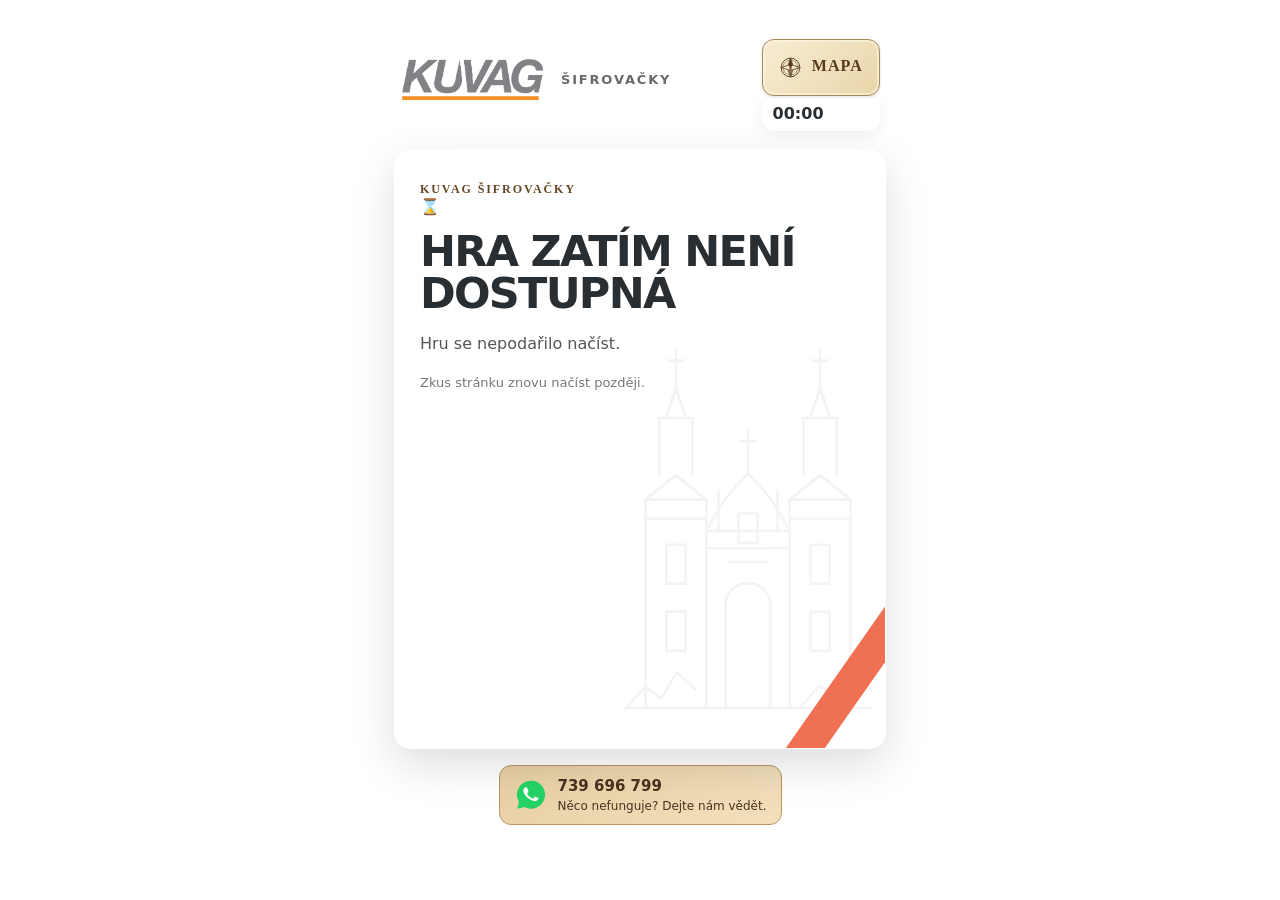
<file: index.html>
<!doctype html>
<html lang="cs">
<head>
  <meta charset="UTF-8">
  <meta name="viewport" content="width=device-width,initial-scale=1">
  <meta name="theme-color" content="#ef6446">
  <meta name="description" content="KUVAG Šifrovačky – interaktivní šifrovací hry">
  <title>KUVAG Šifrovačky</title>
  <link rel="preconnect" href="https://raw.githubusercontent.com" crossorigin>
  <link rel="stylesheet" href="style.css?v=20261119-audience-options">
</head>
<body>
<main class="shell">
  <header>
    <div class="brand">
      <img class="real-kuvag-logo" src="logo%20bez%20pozad%C3%AD.png" alt="KUVAG">
      <span class="game-label">ŠIFROVAČKY</span>
    </div>
    <div class="header-actions"><button id="newGameButton" type="button" hidden style="font-size:12px;padding:8px;border:1px solid #a9855c;border-radius:8px;background:#fff8e9;color:#603923;cursor:pointer">NOVÁ HRA</button><button id="cityMapButton" class="map-button" type="button" hidden aria-label="Otevřít orientační mapu"><svg aria-hidden="true" width="23" height="23" viewBox="0 0 32 32" fill="none" xmlns="http://www.w3.org/2000/svg" style="vertical-align:middle;margin-right:5px"><circle cx="16" cy="16" r="13" stroke="currentColor" stroke-width="1.2"/><circle cx="16" cy="16" r="10.4" stroke="currentColor" stroke-width=".6"/><path d="M16 2.5 19.2 12.8 29.5 16 19.2 19.2 16 29.5 12.8 19.2 2.5 16 12.8 12.8Z" stroke="currentColor" stroke-width="1.1" fill="none"/><path d="M16 3.5 19.2 12.8 16 16 12.8 12.8Z" fill="currentColor"/><path d="M16 16 19.2 19.2 16 28.5 12.8 19.2Z" fill="currentColor" opacity=".65"/><circle cx="16" cy="16" r="1.4" fill="currentColor"/></svg> MAPA</button><div id="liveScore" class="timer" hidden></div><div id="timer" class="timer">00:00</div></div>
  </header>
  <section id="app" class="card"></section>
  <footer class="support-footer">
    <a href="https://wa.me/420739696799" target="_blank" rel="noopener noreferrer" aria-label="Napsat nám na WhatsApp: 739 696 799">
      <svg class="support-whatsapp-icon" viewBox="0 0 32 32" aria-hidden="true">
        <path fill="currentColor" d="M16 2.5a13.2 13.2 0 0 0-11.3 20L3 29l6.7-1.7A13.2 13.2 0 1 0 16 2.5Z"/>
        <path fill="#fff" d="M22.5 18.7c-.4-.2-2.1-1-2.4-1.1-.3-.1-.6-.2-.8.2s-.9 1.1-1.1 1.3c-.2.2-.4.2-.8.1-.4-.2-1.5-.6-2.9-1.8-1.1-1-1.8-2.2-2-2.6-.2-.4 0-.6.1-.8l.6-.7c.2-.2.2-.4.3-.6.1-.2 0-.5 0-.7s-.8-1.9-1.1-2.6c-.3-.7-.6-.6-.8-.6h-.7c-.2 0-.6.1-.9.4-.3.3-1.2 1.2-1.2 2.9s1.2 3.3 1.4 3.5c.2.2 2.4 3.7 5.9 5.2.8.4 1.5.6 2 .7.8.3 1.6.2 2.2.1.7-.1 2.1-.9 2.4-1.7.3-.8.3-1.5.2-1.7-.1-.2-.4-.3-.8-.5Z"/>
      </svg>
      <span class="support-footer-copy">
        <strong>739 696 799</strong>
        <span>Něco nefunguje? Dejte nám vědět.</span>
      </span>
    </a>
  </footer>
</main>
<script>
if(new URLSearchParams(location.search).get("restart")==="1"){
  try{
    for(let i=localStorage.length-1;i>=0;i--){
      const key=localStorage.key(i);
      if(key&&key.startsWith("kuvag-progress-"))localStorage.removeItem(key);
    }
  }catch(e){console.warn("Restart hry:",e)}
  history.replaceState(null,"",location.pathname+"?game=1");
}
</script>
<script>
// Anonymní souhrnné počítání otevření stránky; neukládá IP ani identifikátory návštěvníků.
fetch("https://wpmodnqcrsmiokgqyiby.supabase.co/rest/v1/rpc/record_game_page_view",{method:"POST",headers:{"apikey":"sb_publishable_rfGxGRufJFkGVB8WWQ3bjQ_CgYZrG7s","Content-Type":"application/json"},body:"{}",keepalive:true}).catch(()=>{});
</script>
<script src="scoring.js?v=20261119-result-answers-v1"></script>
<script src="app.js?v=20261119-result-answers-v1"></script>

</body>
</html>
</file>
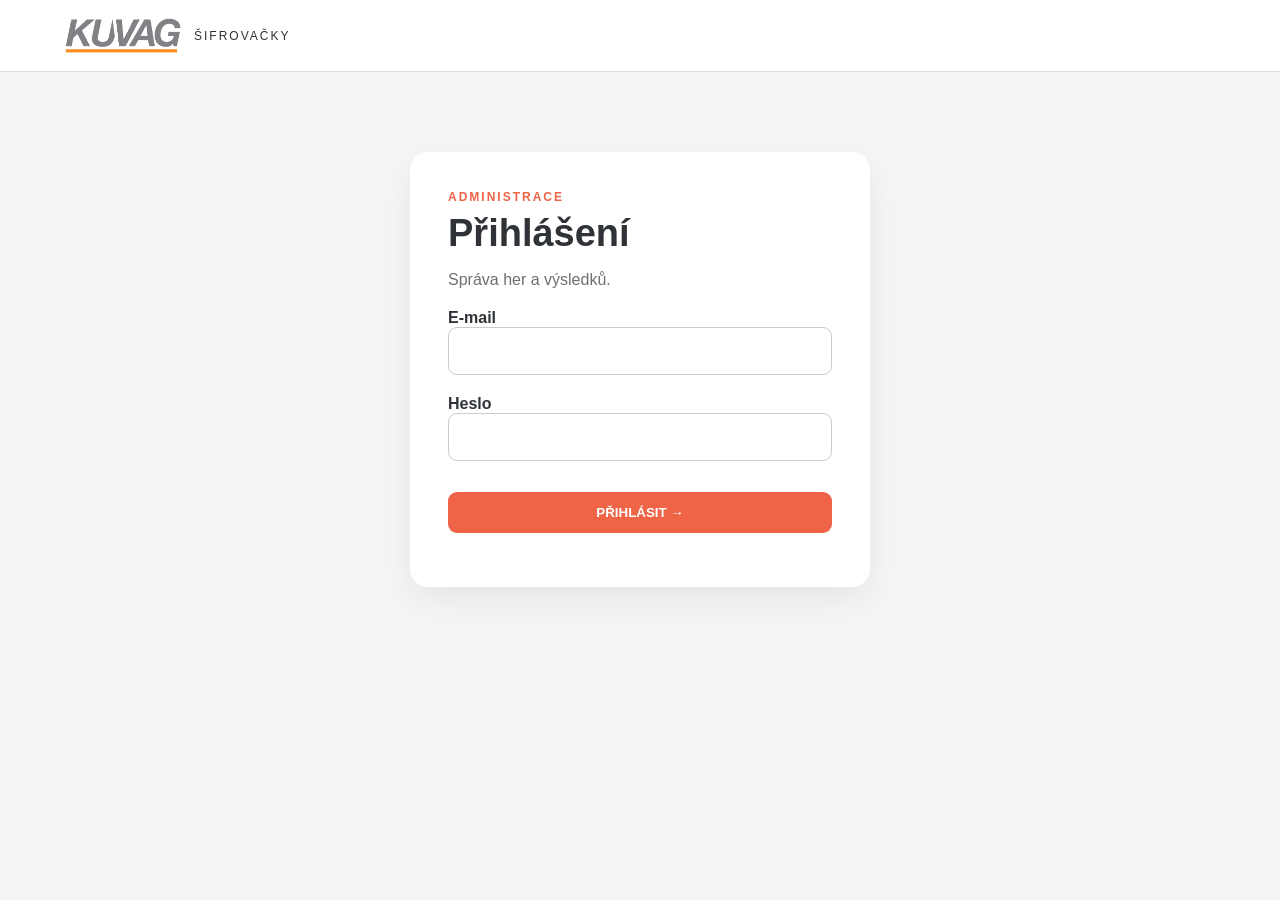
<file: admin/index.html>
<!doctype html><html lang="cs"><head><meta charset="utf-8"><meta http-equiv="refresh" content="0;url=../admin.html"><title>Administrace KUVAG</title></head><body><a href="../admin.html">Otevřít administraci</a></body></html>
</file>
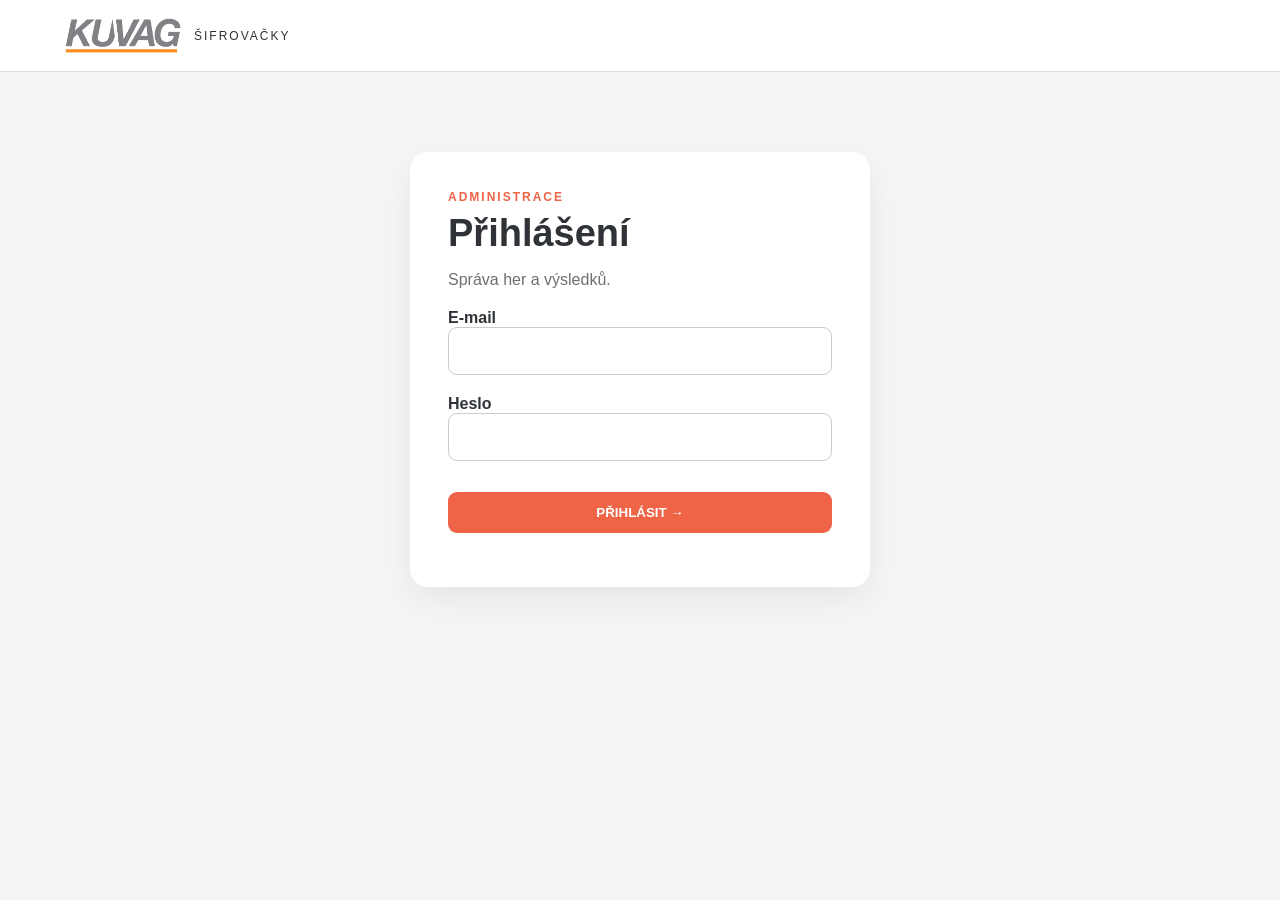
<file: admin.html>
<!doctype html><html lang="cs"><head><meta charset="utf-8"><meta name="viewport" content="width=device-width,initial-scale=1"><title>KUVAG Šifrovačky – Administrace</title><link rel="stylesheet" href="admin.css"></head><body><header><div class="adminBrand"><img src="logo%20bez%20pozad%C3%AD.png" alt="KUVAG" style="width:118px;max-width:118px;height:auto;display:block"><span>ŠIFROVAČKY</span></div><button id="logout" hidden>Odhlásit</button></header><main>
<section id="login" class="panel"><div class="tag">ADMINISTRACE</div><h1>Přihlášení</h1><p>Správa her a výsledků.</p><form id="loginForm"><label>E-mail<input id="email" type="email" required autocomplete="username"></label><label>Heslo<input id="password" type="password" required autocomplete="current-password"></label><button>PŘIHLÁSIT →</button></form><div id="loginMsg"></div></section>
<section id="dashboard" hidden><div class="adminNav"><button class="navBtn active" data-view="games">Hry</button><button class="navBtn" data-view="results">Výsledky</button><button class="navBtn" data-view="feedback">Hodnocení a fotky</button></div>
<div id="gamesView"><div class="top"><div><div class="tag">KUVAG • ADMIN</div><h1>Hry</h1><p>Přehled všech šifrovacích her v systému.</p></div><button id="newGame">+ NOVÁ HRA</button></div><div id="gameCards" class="gameCards"></div><div id="gamesMsg"></div></div>
<div id="editorView" hidden><button id="backGames" class="backBtn">← ZPĚT NA HRY</button><div class="tag">EDITOR HRY</div><h1 id="editorHeading">Upravit hru</h1><form id="gameForm" class="editorPanel"><div class="formGrid"><label>Název hry<input id="editTitle" required></label><label>Předpokládaný čas (min)<input id="editMinutes" type="number" min="1"></label></div><label>Krátký popis<textarea id="editDescription" rows="4"></textarea></label><label>Úvodní příběh hry<textarea id="editIntro" rows="6" placeholder="Text, který hráče uvede do příběhu před prvním stanovištěm."></textarea></label><label>Závěrečný text hry<textarea id="editFinish" rows="6" placeholder="Text, který se zobrazí po dokončení posledního stanoviště."></textarea></label><div class="formGrid"><label>Dostupnost<select id="editVisibility"><option value="test">Testovací</option><option value="kuvag">Pouze zaměstnanci KUVAG</option><option value="public">Veřejnost + KUVAG</option></select></label><label>Stav<select id="editStatus"><option value="draft">Koncept</option><option value="testing">Testování</option><option value="scheduled">Naplánováno</option><option value="active">Aktivní</option><option value="archived">Archivováno</option></select></label><label id="publishAtWrap" hidden>Zveřejnit od<input id="editPublishAt" type="datetime-local"></label></div><div class="saveRow"><button type="submit">ULOŽIT ZMĚNY</button><button id="openPlayerGame" class="secondary" type="button">OTEVŘÍT HRU PRO HRÁČE ↗</button><span id="saveMsg"></span></div></form><section class="stationsPreview"><div><div class="tag">DALŠÍ ČÁST</div><h2>Stanoviště</h2><p>Tady budeme spravovat příběh, úkoly, odpovědi, nápovědy a fotografie jednotlivých zastavení.</p></div><button id="stationsSoon" class="secondary" type="button">SPRAVOVAT STANOVIŠTĚ</button></section></div>
<div id="stationsView" hidden><button id="backEditor" class="backBtn">← ZPĚT NA HRU</button><div class="stationsHead"><div><div class="tag">EDITOR HRY</div><h1>Stanoviště</h1><p id="stationsGameName"></p></div><div class="stationsActions"><button id="exportStationText" class="secondary" type="button">STÁHNOUT TEXTY STANOVIŠŤ</button><button id="addStation">+ PŘIDAT STANOVIŠTĚ</button></div></div><div id="stationCards" class="stationCards"></div><div id="stationsMsg"></div></div>
<div id="stationEditView" hidden><button id="backStations" class="backBtn">← ZPĚT NA STANOVIŠTĚ</button><div class="tag">STANOVIŠTĚ</div><h1 id="stationEditHeading">Upravit stanoviště</h1><form id="stationForm" class="editorPanel"><div class="formGrid"><label>Název<input id="stationTitle" required></label><label>Pořadí<input id="stationOrder" type="number" min="1" required></label></div><label>Text na pergamenu (příběhový dopis)<textarea id="stationStory" rows="8" placeholder="Tento text se zobrazí hráčům na pergamenu před úkolem."></textarea></label><small>Uprav zde dopis nebo příběh na pergamenu. Po uložení stanoviště se změna načte do hry při jejím novém otevření.</small><label>Text / zadání<textarea id="stationText" rows="5"></textarea></label><div class="formGrid"><label>Správná odpověď<input id="stationAnswer"></label><label>Další uznávané odpovědi<input id="stationAccepted" placeholder="Např. U LÍPY; U LIPY"></label></div><div class="formGrid"><label>Nápověda 1<textarea id="stationHint1" rows="3"></textarea></label><label>Nápověda 2<textarea id="stationHint2" rows="3"></textarea></label></div><label>Cíl navigace (souřadnice nebo adresa další stopy)<input id="stationNavigation" placeholder="Např. 49.486, 13.582 nebo adresa"></label><small>Vyplň místo, kam má hráče zavést placená navigace za 30 bodů. U posledního stanoviště může zůstat prázdné.</small><label>Text po správném vyřešení<textarea id="stationSuccess" rows="4" placeholder="Co se hráči zobrazí po správné odpovědi."></textarea></label><label>Obrázek / fotografie<input id="stationImageFile" type="file" accept="image/*"><small id="stationImageStatus">Vyber fotografii z počítače nebo telefonu.</small></label><input id="stationImage" type="hidden"><div class="saveRow"><button type="submit">ULOŽIT STANOVIŠTĚ</button><span id="stationSaveMsg"></span></div></form></div>
<div id="resultsView" hidden><div class="top"><div><div class="tag">KUVAG • ADMIN</div><h1>Výsledky hráčů</h1><div class="filters"><label class="gameFilter">Hra<select id="gameSelect"><option value="">Načítám hry…</option></select></label><label class="gameFilter">Hráči<select id="typeSelect"><option value="all">Všichni</option><option value="kuvag">Zaměstnanci KUVAG</option><option value="public">Veřejnost</option><option value="zs">Žáci ZŠ</option><option value="test">Testovací</option></select></label><label class="gameFilter">Průchody<select id="runTypeSelect"><option value="test">Testovací</option><option value="live">Ostré</option><option value="all">Všechny</option></select></label></div></div><div><button id="refresh">Obnovit</button> <button id="exportResults" class="secondary" type="button">EXPORT CSV</button></div></div><section class="summary" id="pageViewStats" aria-label="Návštěvnost stránky"><div><strong id="viewsToday">—</strong><span>Zobrazení dnes</span></div><div><strong id="viewsYesterday">—</strong><span>Zobrazení včera</span></div><div><strong id="views7Days">—</strong><span>Zobrazení za 7 dní</span></div></section><p id="pageViewStatsMsg" role="status"></p><div class="summary"><div><strong id="players">0</strong><span>vyhovujících průchodů</span></div><div><strong id="finished">0</strong><span>dokončeno</span></div><div><strong id="finishRate">—</strong><span>úspěšnost dokončení (nelze určit z filtru)</span></div><div><strong id="avgTime">—</strong><span>průměrný čas</span></div><div><strong id="avg">—</strong><span>průměr bodů</span></div><div><strong id="avgHints">—</strong><span>průměr nápověd</span></div></div><div class="tableWrap"><table><thead><tr><th>Hráč</th><th>Typ</th><th>Režim</th><th>Start</th><th>Čas</th><th>Body</th><th>Nápovědy</th><th>Chyby</th><th>Stav</th></tr></thead><tbody id="rows"></tbody></table></div><h2>Statistiky stanovišť</h2><p>Pomůže odhalit místa, kde hráči nejčastěji používají nápovědy nebo chybují.</p><div class="tableWrap"><table><thead><tr><th>#</th><th>Stanoviště</th><th>Dokončení</th><th>Průměr nápověd</th><th>Průměr chyb</th></tr></thead><tbody id="stationStatsRows"></tbody></table></div><div id="dataMsg"></div></div><section id="feedbackView" hidden><div class="top"><div><div class="tag">KUVAG • ADMIN</div><h1>Hodnocení a fotografie</h1><p>Hodnocení, podněty zaměstnanců a schvalování fotografií.</p></div><button id="feedbackRefresh" type="button">AKTUALIZOVAT</button></div><div class="summary"><div><strong id="feedbackTotal">—</strong><span>hodnocení</span></div><div><strong id="feedbackAverage">—</strong><span>průměr hvězdiček</span></div><div><strong id="feedbackPhotosCount">—</strong><span>fotografií</span></div></div><h2>Hodnocení hráčů</h2><div id="feedbackEntries"></div><h2>Fotografie hráčů</h2><p>Schválení je pouze interní označení, fotografie se tím nezveřejní.</p><div id="feedbackPhotos" class="feedbackAdminPhotos"></div><div id="feedbackError" role="status"></div></section></section></main><script src="admin.js?v=20261120-pageviews-v1"></script><script src="admin-player-detail.js?v=20261119-results-answers-v1"></script><script src="admin-feedback.js?v=20261008-admin-feedback"></script></body></html>
</file>
<file: style.css>
:root{--orange:#ef6446;--charcoal:#292e32;--dark:#171b1e;--grey:#697076;--paper:#f5f5f3}*{box-sizing:border-box}body{margin:0;font-family:Inter,system-ui,-apple-system,"Segoe UI",sans-serif;background:linear-gradient(145deg,#e7e8e8,#f7f7f5);color:var(--charcoal);min-height:100vh}.shell{max-width:520px;margin:auto;padding:18px 14px 45px}header{display:flex;justify-content:space-between;align-items:center;padding:10px 6px 18px}.brand{font-size:22px;font-weight:950;letter-spacing:.06em;color:var(--charcoal)}.brand:after{content:"";display:inline-block;width:7px;height:7px;background:var(--orange);margin-left:3px;transform:skew(-18deg)}.brand span{font-size:10px;font-weight:800;letter-spacing:.16em;margin-left:9px;color:var(--grey)}.timer{font-variant-numeric:tabular-nums;font-weight:900;background:#fff;padding:8px 11px;border-radius:10px;box-shadow:0 4px 15px #0001}.card{position:relative;overflow:hidden;background:linear-gradient(160deg,#fff 0 66%,#f0f0ee 66%);border-radius:28px;padding:32px 25px;box-shadow:0 16px 45px #0002;min-height:600px;border:1px solid #fff}.card:after{content:"";position:absolute;width:220px;height:32px;background:var(--orange);opacity:.92;right:-85px;bottom:62px;transform:rotate(-55deg);z-index:0}.card>*{position:relative;z-index:1}.eyebrow{color:var(--orange);text-transform:uppercase;font-size:12px;font-weight:950;letter-spacing:.14em}h1{font-size:43px;line-height:.98;margin:14px 0 18px;letter-spacing:-.04em;text-transform:uppercase}h1 .orange{color:var(--orange)}h2{font-size:31px;margin:12px 0 8px;letter-spacing:-.025em}p{line-height:1.55;color:#555}.progress{height:7px;background:#d9dcdd;border-radius:10px;overflow:hidden;margin:18px 0 28px}.progress i{display:block;height:100%;background:var(--orange)}.task{background:#f0f1f1;border-left:5px solid var(--orange);padding:18px;border-radius:12px;margin:22px 0;line-height:1.55}input{width:100%;font:inherit;padding:16px 17px;border:1px solid #c9cdcf;border-radius:13px;margin:8px 0;background:#fff;outline:none}input:focus{border-color:var(--orange);box-shadow:0 0 0 3px #ef644620}button{width:100%;border:0;border-radius:13px;padding:16px;font:inherit;font-weight:900;cursor:pointer;margin-top:11px;background:var(--orange);color:#fff;box-shadow:0 8px 18px #ef644630;letter-spacing:.02em}button:hover{filter:brightness(.97)}.secondary{background:#eceeed;color:var(--charcoal);box-shadow:none}.stats{display:grid;grid-template-columns:1fr 1fr;gap:11px;margin:22px 0}.stat{background:#292e32;color:#fff;padding:15px;border-radius:13px;text-align:center}.stat strong{display:block;font-size:24px;color:#fff}.msg{min-height:26px;font-weight:800;margin-top:11px}.ok{color:#26844c}.bad{color:#b43c32}.hint{background:#fff0ea;border:1px solid #ef644633;padding:14px;border-radius:11px;margin-top:12px}.lock{font-size:58px}.small{font-size:13px;color:#777}.intro-lines{margin:28px 0}.intro-lines div{padding:8px 0;font-weight:750}.intro-lines b{color:var(--orange);display:inline-block;width:28px}.finish{background:linear-gradient(155deg,#252a2e,#111416);color:#fff}.finish h1,.finish p{color:#fff}.finish:after{opacity:.55}@media(max-width:380px){h1{font-size:37px}.card{padding:27px 20px}}.hero-photo{height:235px;margin:18px -25px 20px;background-size:cover;background-position:center;position:relative}.hero-photo span{position:absolute;left:24px;bottom:18px;color:#fff;font-size:25px;font-weight:850;line-height:1.05;text-shadow:0 2px 12px #000}.station-photo{display:block;width:100%;height:220px;object-fit:cover;border-radius:16px;margin:18px 0 8px;box-shadow:0 8px 22px #0002}.story-mark{font-size:58px;color:var(--orange);margin:34px 0 16px}.story-text{font-size:18px;line-height:1.7;margin-bottom:30px}.letter{margin:22px 0;padding:20px 18px;background:#f2ede5;border-left:4px solid var(--orange);font-family:Georgia,serif;font-style:italic;line-height:1.65;box-shadow:0 5px 18px #0000000d}.small-letter{font-size:15px;margin-top:24px}.story-text strong{color:var(--charcoal)}.cipher{background:#262b2f;color:#fff;border-radius:15px;padding:15px;margin:17px 0}.cipher-title{font-size:11px;letter-spacing:.14em;font-weight:900;color:var(--orange);margin-bottom:10px}.cipher-grid{display:grid;grid-template-columns:repeat(7,1fr);gap:5px}.cipher-grid span{background:#fff1;border-radius:7px;text-align:center;padding:6px 2px}.cipher-grid b,.cipher-grid small{display:block}.cipher-grid b{font-size:13px}.cipher-grid small{font-size:9px;color:#bbb}.field-badge{display:inline-block;margin:14px 0 2px;padding:8px 11px;background:#ef644618;color:var(--orange);border:1px solid #ef644655;border-radius:20px;font-size:11px;font-weight:950;letter-spacing:.08em}
.player-type{margin:16px 0 6px;padding:14px 16px;border:1px solid #ddd;border-radius:12px;text-align:left;background:#fafafa}.player-type-title{font-size:12px;font-weight:800;letter-spacing:1px;text-transform:uppercase;margin-bottom:10px;color:#777}.player-type label{display:block;margin:8px 0;font-weight:700}.player-type input{width:auto;margin-right:8px;accent-color:#ef6446}

.player-type{margin:16px 0 6px;padding:14px 16px;border:1px solid #ddd;border-radius:12px;text-align:left;background:#fafafa}.player-type-title{font-size:12px;font-weight:800;letter-spacing:1px;text-transform:uppercase;margin-bottom:10px;color:#777}.player-type label{display:block;margin:8px 0;font-weight:700}.player-type input{width:auto;margin-right:8px;accent-color:#ef6446}

.completion-badge{margin:22px 0;padding:13px 16px;border:1px solid #ef6446;border-radius:999px;color:#ef6446;font-size:12px;font-weight:900;letter-spacing:1.3px;text-align:center}.finish .letter{margin-top:20px}

.employee-code{margin:10px 0}.employee-code[hidden]{display:none}.employee-code .msg{margin-top:8px}
.player-type label[hidden]{display:none}

.hero-photo{background-position:center 35%}

/* Hero: show the source photo without zoom/cropping */
.hero-photo{background-size:contain!important;background-repeat:no-repeat!important;background-position:center center!important;background-color:#202833!important}

/* Hero panorama: fill the full width */
.hero-photo{
  background-size:100% 100%, cover!important;
  background-position:center center, center center!important;
  background-repeat:no-repeat!important;
}

/* Subtle architectural church outline inside the game card */
body{background-image:none!important;}
.card{
  background-color:#fff;
  background-image:none!important;
  position:relative;
  overflow:hidden;
}
.card::before{
  content:"";
  position:absolute;
  right:-28px;
  bottom:12px;
  width:330px;
  height:470px;
  opacity:.07;
  pointer-events:none;
  background-repeat:no-repeat;
  background-position:right bottom;
  background-size:contain;
  background-image:url("data:image/svg+xml,%3Csvg xmlns='http://www.w3.org/2000/svg' viewBox='0 0 380 520'%3E%3Cg fill='none' stroke='%235f6468' stroke-width='3' stroke-linecap='round' stroke-linejoin='round'%3E%3C!-- Baroque facade of St John of Nepomuk: twin towers and central gable --%3E%3Cpath d='M48 488h284M72 488V248h70v240M238 488V248h70v240M142 488V284h96v204'/%3E%3Cpath d='M72 248l35-28 35 28M238 248l35-28 35 28M142 284c18-34 31-50 48-66 17 16 30 32 48 66'/%3E%3Cpath d='M88 220v-66h38v66M254 220v-66h38v66M95 154l12-34 12 34M261 154l12-34 12 34M107 120V75M273 120V75M98 88h18M264 88h18'/%3E%3Cpath d='M156 284v-46M224 284v-46M190 218v-50M181 181h18'/%3E%3Cpath d='M96 300h22v45H96zM262 300h22v45h-22zM96 377h22v45H96zM262 377h22v45h-22z'/%3E%3Cpath d='M164 488V370c0-34 52-34 52 0v118M169 320h42M179 264h22v34h-22z'/%3E%3Cpath d='M72 270h70M238 270h70M142 304h96M62 488h256'/%3E%3Cpath d='M50 488l22-25 18 14 18-30 22 20M250 488l22-26 20 15 18-31 22 20'/%3E%3C/g%3E%3C/svg%3E");
}
.card > *{position:relative;z-index:1;}


/* Header — official uploaded KUVAG logo */
.brand:after{display:none!important}
header .brand{display:flex;align-items:center;gap:16px;white-space:nowrap}
header .real-kuvag-logo{display:block;width:145px;height:auto;object-fit:contain}
header .game-label{font-size:13px;font-weight:850;letter-spacing:.14em;color:#676b6e;margin-left:0}
.card .eyebrow{color:var(--orange);text-transform:uppercase;font-size:12px;font-weight:950;letter-spacing:.14em}
@media(max-width:420px){
  header .brand{gap:10px}
  header .real-kuvag-logo{width:118px}
  header .game-label{font-size:9px}
}




/* První šifra: písmena a číselný klíč jako ručně psané značky na starém papíře */
.polybius-task .polybius-wrap{
  margin:14px 0 18px;
  padding:12px;
  border:1px solid #c6a878;
  border-radius:12px;
  background:
    radial-gradient(ellipse at 8% 15%,rgba(132,85,37,.13),transparent 30%),
    radial-gradient(ellipse at 90% 85%,rgba(132,85,37,.12),transparent 32%),
    linear-gradient(135deg,#f4e8c9,#e8d4a7 55%,#f2e3bd);
  box-shadow:inset 0 0 16px rgba(112,76,35,.12),0 4px 0 rgba(137,101,56,.12);
}
.polybius-task .polybius-table{
  width:100%;
  border-spacing:5px;
  border-collapse:separate;
  color:#493522;
  font-family:"Segoe Print","Bradley Hand","Segoe Script","Comic Sans MS",cursive;
}
.polybius-task .polybius-table th{
  color:#87643a;
  font-family:Georgia,serif;
  font-size:13px;
  font-weight:700;
  background:rgba(255,249,229,.52);
  border-radius:7px;
  padding:7px 3px;
}
.polybius-task .polybius-table td{
  height:43px;
  border:1px solid rgba(148,112,64,.3);
  border-radius:9px;
  background:rgba(255,252,239,.78);
  color:#382719;
  font-size:clamp(18px,5vw,23px);
  font-weight:700;
  text-align:center;
  box-shadow:0 3px 0 rgba(128,91,44,.18);
}
.polybius-task .polybius-code{
  margin:16px 0 4px;
  padding:20px 10px;
  border:1px solid #c6ad7b;
  border-radius:13px;
  background:linear-gradient(135deg,#f7edcf,#ead6a8,#f5e8c5);
  color:#493522;
  box-shadow:inset 0 0 12px rgba(118,78,31,.1),0 4px 0 rgba(128,91,44,.16);
  text-align:center;
}
.polybius-task .polybius-code strong{
  font-family:"Segoe Print","Bradley Hand","Segoe Script","Comic Sans MS",cursive;
  font-size:clamp(21px,5.4vw,27px);
  font-weight:700;
  letter-spacing:.08em;
}


/* Číselná šifra na prvním stanovišti – přehledně v jediném řádku */
.first-station-code{
  display:flex;
  align-items:center;
  justify-content:center;
  flex-wrap:nowrap;
  gap:clamp(3px,1.15vw,10px);
  width:100%;
  box-sizing:border-box;
  margin:16px 0;
  padding:clamp(10px,2.8vw,16px) clamp(7px,2vw,14px);
  border:1px solid #c6ad7b;
  border-radius:14px;
  background:linear-gradient(135deg,#fff8e7,#ead6a8,#fff3d8);
  box-shadow:inset 0 0 12px rgba(118,78,31,.09),0 4px 0 rgba(128,91,44,.14);
  white-space:nowrap;
  overflow:hidden;
}
.first-station-code .code-number{
  display:inline-flex;
  flex:0 1 auto;
  align-items:center;
  justify-content:center;
  min-width:0;
  padding:clamp(5px,1.7vw,9px) clamp(4px,1.45vw,10px);
  border:1px solid rgba(148,112,64,.35);
  border-radius:9px;
  background:rgba(255,252,239,.9);
  color:#493522;
  font-family:Georgia,serif;
  font-size:clamp(14px,4.1vw,22px);
  line-height:1.1;
  font-weight:700;
  box-shadow:0 2px 0 rgba(128,91,44,.14);
}
.first-station-code .code-separator{
  flex:0 0 auto;
  color:#87643a;
  font-size:clamp(10px,2.7vw,15px);
  font-weight:700;
}


/* Přehledný žebříček TOP 15 */
.leaderboard-box{
  position:relative;
  z-index:2;
  margin:16px 0 18px;
  padding:16px 14px;
  border:1px solid #e2e3e2;
  border-radius:16px;
  background:rgba(255,255,255,.94);
  overflow:hidden;
}
.leaderboard-title{
  display:flex;
  align-items:center;
  gap:8px;
  margin-bottom:12px;
  font-size:17px;
  font-weight:850;
}
.leaderboard-table{
  display:flex;
  flex-direction:column;
  width:100%;
  gap:5px;
  font-size:13px;
  font-variant-numeric:tabular-nums;
}
.leaderboard-row{
  display:grid;
  grid-template-columns:28px minmax(0,1fr) 48px 48px;
  align-items:center;
  gap:6px;
  min-width:0;
  padding:8px 7px;
  border-radius:8px;
  background:#f6f6f4;
  line-height:1.25;
}
.leaderboard-row:nth-child(2){background:#fff1d5}
.leaderboard-row:nth-child(3){background:#f0f1f1}
.leaderboard-row:nth-child(4){background:#f5e9df}
.leaderboard-head{
  padding:4px 7px 7px;
  background:transparent!important;
  color:#697076;
  font-size:10px;
  font-weight:850;
  text-transform:uppercase;
  letter-spacing:.05em;
}
.leaderboard-row span{
  min-width:0;
  overflow:hidden;
  text-overflow:ellipsis;
  white-space:nowrap;
}
.leaderboard-row span:nth-child(1){
  color:#697076;
  font-weight:800;
}
.leaderboard-row span:nth-child(3),
.leaderboard-row span:nth-child(4){
  text-align:right;
  font-weight:750;
}
.leaderboard-empty{
  padding:12px;
  border-radius:10px;
  background:#f6f6f4;
  color:#697076;
  font-size:13px;
  line-height:1.4;
}
@media(max-width:380px){
  .leaderboard-box{padding:13px 10px}
  .leaderboard-row{grid-template-columns:23px minmax(0,1fr) 38px 38px;gap:4px;padding:7px 5px}
  .leaderboard-table{font-size:12px}
}


/* Souhlas se zobrazením v žebříčku – checkbox a popisek v jednom řádku */
label.leaderboard-consent{
  display:flex;
  align-items:center;
  justify-content:flex-start;
  gap:9px;
  width:100%;
  margin:14px 0 16px;
  font-size:clamp(13px,3.5vw,15px);
  line-height:1.35;
  text-align:left;
}
label.leaderboard-consent input[type="checkbox"]{
  flex:0 0 18px;
  width:18px;
  height:18px;
  min-width:18px;
  margin:0;
  padding:0;
}


/* Oprava obecného pravidla input{width:100%}: souhlas musí být inline */
.card label.leaderboard-consent{
  display:flex !important;
  flex-direction:row !important;
  flex-wrap:nowrap !important;
  align-items:center !important;
  justify-content:flex-start !important;
  gap:9px !important;
  width:100% !important;
  white-space:nowrap !important;
  margin:14px 0 16px !important;
  padding:0 !important;
}
.card label.leaderboard-consent input#showInLeaderboard{
  display:inline-block !important;
  position:static !important;
  flex:0 0 18px !important;
  width:18px !important;
  min-width:18px !important;
  max-width:18px !important;
  height:18px !important;
  margin:0 !important;
  padding:0 !important;
}
.card label.leaderboard-consent{
  font-size:clamp(12px,3.3vw,15px) !important;
  line-height:1.3 !important;
}


/* Jemně nepravidelný okraj a inkoustový dojem pro dopis na druhé stránce hry */
/* Unified historical-mystery visual system for in-game pages only.
   The welcome/landing screen is intentionally left untouched. */
:root{
  --mystery-ink:#30271d;
  --mystery-ink-soft:#514334;
  --mystery-paper:#f0e2c4;
  --mystery-paper-light:#fbf3df;
  --mystery-brass:#a47a3e;
  --mystery-rust:#8b382b;
}
/* Keep the entry page as-is; theme actual story/station/reveal screens. */
.card:has(.station-photo),
.card:has(.manuscript),
.card.finish{
  color:var(--mystery-ink);
  border:1px solid #c9b181;
  border-radius:15px;
  background:
    radial-gradient(ellipse at 12% 8%,rgba(255,255,255,.66),transparent 38%),
    radial-gradient(ellipse at 92% 87%,rgba(137,94,42,.10),transparent 35%),
    linear-gradient(145deg,#f9f0dc 0%,#eee0bf 52%,#f7edda 100%) !important;
  box-shadow:0 16px 36px rgba(49,36,20,.20),inset 0 0 0 5px rgba(164,122,62,.08);
}
.card:has(.station-photo)::after,
.card:has(.manuscript)::after,
.card.finish::after{display:none!important}
.card:has(.station-photo) h1,
.card:has(.station-photo) h2,
.card:has(.manuscript) h1,
.card:has(.manuscript) h2,
.card.finish h1{
  color:var(--mystery-ink);
  font-family:Georgia,"Times New Roman",serif;
  font-weight:700;
  letter-spacing:.015em;
  text-transform:none;
}
.card:has(.station-photo) .eyebrow,
.card:has(.manuscript) .eyebrow,
.card.finish .eyebrow{
  color:var(--mystery-rust);
  font-family:Georgia,"Times New Roman",serif;
  letter-spacing:.17em;
}
.card:has(.station-photo) p,
.card:has(.manuscript) p{color:var(--mystery-ink-soft)}
.card:has(.station-photo) .progress{
  height:5px;
  background:#d4c5a6;
  border:1px solid rgba(123,87,42,.15);
}
.card:has(.station-photo) .progress i{background:linear-gradient(90deg,#7b3028,#b38a4c)}
.card:has(.station-photo) .station-photo{
  border:1px solid #b99a65;
  border-radius:5px;
  filter:sepia(.12) contrast(1.02);
  box-shadow:0 5px 12px rgba(45,32,18,.2);
}
.card:has(.station-photo) .cipher{
  background:
    radial-gradient(ellipse at 50% 0%,rgba(190,151,84,.12),transparent 55%),
    linear-gradient(145deg,#322b23,#211f1b);
  border:1px solid #9d7b45;
  border-radius:7px;
  box-shadow:inset 0 0 0 3px rgba(191,153,89,.08),0 5px 12px rgba(45,32,18,.15);
}
.card:has(.station-photo) .cipher-title{
  color:#d6b36e;
  font-family:Georgia,"Times New Roman",serif;
  letter-spacing:.16em;
}
.card:has(.station-photo) .cipher-grid span{
  background:rgba(242,225,186,.09);
  border:1px solid rgba(201,167,104,.22);
  border-radius:4px;
}
.card:has(.station-photo) .cipher-grid b{
  color:#f6e8c9;
  font-family:Georgia,"Times New Roman",serif;
}
.card:has(.station-photo) .cipher-grid small{color:#c6b99e}
.card:has(.station-photo) .polybius-task .polybius-wrap,
.card:has(.station-photo) .polybius-task .polybius-code,
.card:has(.station-photo) .first-station-code{
  border:1px solid #b18a4d;
  border-radius:7px;
  background:
    radial-gradient(ellipse at 10% 10%,rgba(255,255,255,.35),transparent 36%),
    repeating-linear-gradient(1deg,rgba(100,68,30,.025) 0,rgba(100,68,30,.025) 1px,transparent 1px,transparent 4px),
    linear-gradient(135deg,#f5e7c4,#e8d09b 55%,#f5e8c8);
  color:var(--mystery-ink);
  box-shadow:inset 0 0 14px rgba(112,76,35,.12),0 4px 0 rgba(99,69,32,.12);
}
.card:has(.station-photo) .polybius-task .polybius-table th{color:#78572f}
.card:has(.station-photo) .polybius-task .polybius-table td{
  border-color:rgba(133,94,42,.28);
  border-radius:4px;
  background:rgba(255,250,235,.72);
  color:#30271d;
  box-shadow:0 2px 0 rgba(99,69,32,.12);
}
.card:has(.station-photo) .first-station-code .code-number{
  border-color:rgba(133,94,42,.28);
  border-radius:5px;
  background:rgba(255,249,232,.78);
  color:#30271d;
  box-shadow:0 2px 0 rgba(99,69,32,.12);
}
.card:has(.station-photo) .task,
.card:has(.station-photo) .hint{
  color:var(--mystery-ink);
  background:rgba(255,248,229,.72);
  border:1px solid #c8ad79;
  border-left:4px solid var(--mystery-brass);
  border-radius:5px;
}
.card:has(.station-photo) input:not([type="checkbox"]){
  color:var(--mystery-ink);
  background:rgba(255,251,239,.9);
  border:1px solid #bca477;
  border-radius:5px;
  box-shadow:inset 0 1px 4px rgba(70,48,22,.06);
}
.card:has(.station-photo) input:focus{
  border-color:var(--mystery-brass);
  box-shadow:0 0 0 3px rgba(164,122,62,.16);
}
.card:has(.station-photo) button,
.card:has(.manuscript) button{
  border:1px solid #6d2d24;
  border-radius:5px;
  background:linear-gradient(#8f3c2f,#6d2d24);
  color:#fff4df;
  box-shadow:0 3px 0 #4d211b,0 5px 12px rgba(49,36,20,.12);
  font-family:Georgia,"Times New Roman",serif;
  letter-spacing:.07em;
  font-size:13px;
}
.card:has(.station-photo) button.secondary,
.card:has(.manuscript) button.secondary{
  border-color:#b39a6d;
  background:linear-gradient(#f7edda,#e5d2ac);
  color:#493722;
  box-shadow:0 2px 0 #c4ae83;
}
.card:has(.station-photo) .field-badge{
  border-color:#b99a65;
  background:rgba(164,122,62,.10);
  color:#79572f;
  border-radius:4px;
  font-family:Georgia,"Times New Roman",serif;
}
.card:has(.station-photo) .station-tools button{
  width:auto;
  padding:9px 11px;
  font-size:11px;
}
.card:has(.station-photo) .station-tools{
  display:flex;
  align-items:center;
  flex-wrap:wrap;
  gap:8px;
}
.card:has(.station-photo) .station-tools button{margin-top:0}
.card.finish{
  color:#f6e8cb;
  background:linear-gradient(145deg,#302b24,#191815) !important;
  border-color:#987847;
}
.card.finish h1,.card.finish p{color:#f6e8cb}
@media(max-width:380px){
  .card:has(.station-photo),.card:has(.manuscript),.card.finish{padding:24px 16px}
}




/* SINGLE CANONICAL PARCHMENT STYLE — scroll inspired by the reference image */
.card:has(.station-photo) .letter.manuscript,
.card:has(.manuscript) .letter.manuscript{
  position:relative;
  isolation:isolate;
  overflow:visible;
  box-sizing:border-box;
  margin:30px 0 34px;
  padding:42px 20px 40px;
  border:0;
  border-radius:0;
  color:#3b2b1d;
  background-color:#eedbb2;
  background-image:
    radial-gradient(ellipse at 12% 17%,rgba(255,248,220,.45),transparent 35%),
    radial-gradient(ellipse at 82% 74%,rgba(141,94,40,.12),transparent 40%),
    repeating-linear-gradient(0deg,rgba(116,79,37,.022) 0,rgba(116,79,37,.022) 1px,transparent 1px,transparent 6px),
    linear-gradient(100deg,#e8cc96 0%,#f4e6c2 20%,#efddb0 72%,#e2c58e 100%);
  box-shadow:inset 0 0 22px rgba(116,76,31,.10),0 8px 14px rgba(53,38,21,.13);
}
/* Rolled paper edges: softly rounded cylindrical shadows, not rectangular bars. */
.card:has(.station-photo) .letter.manuscript::before,
.card:has(.manuscript) .letter.manuscript::before{
  content:"";
  position:absolute;
  z-index:2;
  left:-5px;
  right:-5px;
  top:-14px;
  height:29px;
  border:0;
  border-radius:50% 50% 7px 7px / 18% 18% 28% 28%;
  background:
    radial-gradient(ellipse at 50% 5%,rgba(255,246,216,.9),transparent 48%),
    linear-gradient(180deg,#bd8d4c 0%,#f2dca9 22%,#d3ad70 54%,#f7e7bf 72%,#b98543 100%);
  box-shadow:inset 0 3px 4px rgba(255,249,225,.8),inset 0 -5px 6px rgba(91,54,20,.28),0 4px 5px rgba(62,41,18,.18);
  pointer-events:none;
}
.card:has(.station-photo) .letter.manuscript::after,
.card:has(.manuscript) .letter.manuscript::after{
  content:"";
  position:absolute;
  z-index:2;
  left:-5px;
  right:-5px;
  bottom:-14px;
  height:29px;
  border:0;
  border-radius:7px 7px 50% 50% / 28% 28% 18% 18%;
  background:
    radial-gradient(ellipse at 50% 95%,rgba(255,246,216,.75),transparent 48%),
    linear-gradient(180deg,#b98543 0%,#f0d9a4 24%,#d2aa69 52%,#f5e4ba 78%,#bd8d4c 100%);
  box-shadow:inset 0 4px 6px rgba(255,249,225,.65),inset 0 -2px 4px rgba(91,54,20,.25),0 4px 5px rgba(62,41,18,.16);
  pointer-events:none;
}
.card:has(.station-photo) .manuscript-label,
.card:has(.manuscript) .manuscript-label{
  position:relative;
  z-index:3;
  margin:0 0 10px;
  color:#79552f;
  font-family:Georgia,"Times New Roman",serif;
  font-size:10px;
  font-weight:700;
  letter-spacing:.12em;
  line-height:1.4;
}
.card:has(.station-photo) .manuscript-text,
.card:has(.manuscript) .manuscript-text{
  position:relative;
  z-index:3;
  color:#3b2b1d;
  font-family:"Segoe Print","Bradley Hand","Segoe Script","Comic Sans MS",cursive;
  font-size:clamp(14px,3.6vw,18px);
  font-style:italic;
  font-weight:500;
  line-height:1.65;
  letter-spacing:0;
  text-shadow:0 .2px rgba(49,32,18,.22);
}
@media(max-width:380px){
  .card:has(.station-photo) .letter.manuscript,
  .card:has(.manuscript) .letter.manuscript{padding:38px 15px 36px;margin:24px 0 28px}
  .card:has(.station-photo) .manuscript-text,
  .card:has(.manuscript) .manuscript-text{font-size:14px;line-height:1.6}
}




/* Station 2 only: force the full Polybius sequence onto a single line. */
.card:has(.station-photo) .polybius-task .polybius-code{
  display:block;width:100%;max-width:100%;min-width:0;box-sizing:border-box;
  padding:12px 4px;overflow:hidden;text-align:center;white-space:nowrap;
}
.card:has(.station-photo) .polybius-task .polybius-code strong{
  display:inline-block;max-width:100%;white-space:nowrap;word-break:keep-all;
  font-size:clamp(9px,2.45vw,20px);letter-spacing:0;word-spacing:0;
  line-height:1.3;font-weight:700;
}
@media(max-width:420px){
  .card:has(.station-photo) .polybius-task .polybius-code{padding:10px 2px}
  .card:has(.station-photo) .polybius-task .polybius-code strong{font-size:clamp(9px,2.45vw,12px)}
}


/* Improve readability for the Caesar-cipher instructions inside the dark cipher panel. */
.card:has(.station-photo) .cipher{color:#f8ecd2}
.card:has(.station-photo) .cipher p,
.card:has(.station-photo) .cipher .hint,
.card:has(.station-photo) .cipher .small,
.card:has(.station-photo) .cipher strong{color:#f2e3c6!important}
.card:has(.station-photo) .cipher p{font-size:15px;line-height:1.7;font-weight:500;opacity:1}
.card:has(.station-photo) .cipher .cipher-title{color:#e3bd72!important}
.card:has(.station-photo) .cipher .hint{
  background:rgba(255,245,222,.09);border:1px solid rgba(227,189,114,.42);
  border-left:3px solid #c69b52;border-radius:7px;padding:13px 14px
}


/* High-contrast Caesar-cipher help text: explicitly override inherited dark text. */
.card:has(.station-photo) .cipher p,
.card:has(.station-photo) .cipher p *,
.card:has(.station-photo) .cipher .hint,
.card:has(.station-photo) .cipher .hint *,
.card:has(.station-photo) .cipher .small,
.card:has(.station-photo) .cipher strong{
  color:#fff3d8!important;
  opacity:1!important;
  -webkit-text-fill-color:#fff3d8!important;
}
.card:has(.station-photo) .cipher p{
  background:rgba(255,243,216,.08)!important;
  padding:12px 13px!important;
  border-radius:6px!important;
  font-size:16px!important;
  line-height:1.7!important;
  font-weight:500!important;
  text-shadow:0 1px 1px rgba(0,0,0,.55)!important;
}
.card:has(.station-photo) .cipher .cipher-title{
  color:#f0cb7a!important;
  -webkit-text-fill-color:#f0cb7a!important;
}

/* Každý z pěti akrostichových veršů na jediném řádku i na mobilu. */
.acrostic-lines{padding:10px 8px!important;overflow-x:auto;max-width:100%;box-sizing:border-box}
.acrostic-lines p{white-space:nowrap!important;overflow-wrap:normal!important;word-break:normal!important;font-size:clamp(10px,2.75vw,15px)!important;line-height:1.5!important;letter-spacing:-.025em!important;padding:12px 6px!important;margin:8px 0!important}

/* Sifrovaci valec nalezato: sedm prstencu vedle sebe. */
.chapel-cylinder{display:grid;grid-template-columns:repeat(7,minmax(0,1fr));gap:3px;width:100%;box-sizing:border-box;padding:9px 4px;margin:16px 0;background:#4a3523;border:2px solid #a17b45;border-radius:10px;overflow:hidden}.chapel-ring{display:flex;flex-direction:column;align-items:stretch;gap:3px;min-width:0}.chapel-glyph{display:flex;align-items:center;justify-content:center;height:34px;min-width:0;background:#d3bb8e;color:#3b291b;font-family:Georgia,serif;font-weight:800;font-size:clamp(10px,2.4vw,17px);white-space:nowrap;border-radius:3px}.chapel-glyph-center{background:#fff2c9;outline:2px solid #e7aa44;z-index:1}.chapel-turn{min-height:32px!important;padding:3px 0!important;margin:0!important;width:100%;font-size:12px!important;background:#8e693b!important;color:white!important}

.morse-signals{display:grid;grid-template-columns:repeat(7,minmax(0,1fr));gap:4px;margin:18px 0;max-width:100%}.morse-signal{display:flex;flex-direction:column;align-items:center;justify-content:center;min-width:0;padding:9px 1px;background:#f6e6c5;border:1px solid #a88955;border-radius:6px;color:#352719}.morse-signal small{font-size:11px;opacity:.75}.morse-signal strong{font-family:Georgia,serif;font-size:clamp(10px,2.8vw,21px);white-space:nowrap;letter-spacing:-.07em}

.morse-inline{white-space:nowrap;overflow-x:auto;max-width:100%;box-sizing:border-box;font-family:Georgia,serif;font-weight:700;font-size:clamp(12px,2.8vw,20px);letter-spacing:-.025em;background:#f6e6c5;border:1px solid #a88955;border-radius:8px;padding:16px 8px;margin:16px 0;text-align:center;color:#352719}.morse-table-title{font-size:18px;margin:18px 0 8px}

/* Citelnější písmo ve všech pergamenových dopisech včetně mobilů. */
.card .letter.manuscript .manuscript-text{font-size:clamp(19px,4.5vw,24px)!important;line-height:1.75!important}
.card .letter.manuscript .manuscript-label{font-size:clamp(13px,3.2vw,16px)!important;line-height:1.5!important;letter-spacing:.07em!important}
.card .letter.manuscript{font-size:clamp(18px,4.3vw,23px)!important}

/* Unified presentation: all game stations, story reveals and travel interludes.
   Landing screen remains unchanged. */
.card:has(.station-photo),.card:has(.manuscript),.card.route-card{
  color:#35291c!important;
  background:radial-gradient(ellipse at 15% 10%,#fff9e9 0%,transparent 45%),linear-gradient(145deg,#f8eed8,#ead9b6 58%,#f7ead1)!important;
  border:1px solid #c5a778!important;
  border-radius:15px!important;
  box-shadow:0 12px 30px rgba(65,44,20,.17),inset 0 0 0 4px rgba(150,110,57,.07)!important;
}
.card:has(.station-photo)::after,.card:has(.manuscript)::after,.card.route-card::after{display:none!important}
.card:has(.station-photo) h2,.card:has(.manuscript) h2,.card.route-card h2,
.card:has(.station-photo) h3,.card:has(.manuscript) h3,.card.route-card h3{
  font-family:Georgia,"Times New Roman",serif!important;
  color:#302416!important;
  text-transform:none!important;
  letter-spacing:0!important;
  line-height:1.22!important;
}
.card:has(.station-photo) h2,.card:has(.manuscript) h2,.card.route-card h2{font-size:clamp(25px,6vw,32px)!important}
.card:has(.station-photo) p,.card:has(.manuscript) p,.card.route-card p{
  font-family:Georgia,"Times New Roman",serif;
  color:#473626;
  line-height:1.65;
}
.card:has(.station-photo) .task,.card:has(.manuscript) .task{
  background:rgba(255,249,232,.68)!important;
  border:1px solid #cdb78f!important;
  border-left:4px solid #8c4b35!important;
  border-radius:8px!important;
  padding:17px!important;
}
.card:has(.station-photo) button:not(.chapel-turn),.card:has(.manuscript) button:not(.chapel-turn),.card.route-card button:not(.chapel-turn){
  font-family:Georgia,"Times New Roman",serif;
  letter-spacing:.02em;
}
.card:has(.station-photo) #hintbox:not(:empty){
  background:#fff4d9;border:1px solid #c5a778;border-radius:8px;
  padding:13px 15px;margin:12px 0;color:#493524;
  font:16px/1.6 Georgia,"Times New Roman",serif;
}
.card.route-card .route-progress{
  color:#785832;font:700 12px/1.5 Georgia,serif;
  margin:10px 0 22px;letter-spacing:.08em;
}
.card.route-card .route-destination{
  padding:15px;margin:18px 0;background:#fff6df;
  border:1px solid #c8ac79;border-radius:8px;
  color:#79502e;font:700 12px/1.6 Georgia,serif;
  letter-spacing:.07em;
}
.card.route-card .route-destination strong{
  display:block;font-size:18px;color:#38271a;letter-spacing:0;
}
.card.route-card .cipher{background:#463426;color:#fff4d9}
.card.route-card .cipher p{color:#fff4d9!important}
@media(max-width:420px){
 .card.route-card{padding:25px 17px!important}
 .card:has(.station-photo) .task{padding:14px!important}
}

/* Readability fixes in the actual game: dark cipher panel and finish photo consent. */
.card.route-card .cipher,.card.route-card .cipher *:not(button),.card:has(.station-photo) .cipher,.card:has(.station-photo) .cipher *:not(button){color:#fff2d2!important;-webkit-text-fill-color:#fff2d2!important;opacity:1!important;text-shadow:none!important}
.card.route-card .cipher .cipher-title,.card:has(.station-photo) .cipher .cipher-title{color:#f8d88c!important;-webkit-text-fill-color:#f8d88c!important}
.card.finish .finish-photos label.photo-consent{display:flex!important;flex-direction:row!important;align-items:flex-start!important;justify-content:flex-start!important;gap:12px!important;width:100%;text-align:left!important;line-height:1.4!important}
.card.finish .finish-photos label.photo-consent input[type="checkbox"]{display:block!important;flex:0 0 22px!important;width:22px!important;min-width:22px!important;height:22px!important;margin:5px 0 0!important;padding:0!important}
.card.finish .finish-photos label.photo-consent span{display:block;flex:1;min-width:0}

/* Consistent readable text across all game screens.
   Inputs must override the legacy light-ink rule on dark cipher containers. */
.card input:not([type="checkbox"]):not([type="radio"]),
.card textarea,
.card select,
.card .cipher input:not([type="checkbox"]):not([type="radio"]),
.card .cipher textarea,
.card .cipher select,
.card.route-card .cipher input:not([type="checkbox"]):not([type="radio"]),
.card.route-card .cipher textarea,
.card.route-card .cipher select,
.card:has(.station-photo) .cipher input:not([type="checkbox"]):not([type="radio"]){
  color:#2c2117!important;
  -webkit-text-fill-color:#2c2117!important;
  background-color:#fffaf0!important;
  opacity:1!important;
  text-shadow:none!important;
  caret-color:#2c2117!important;
}
.card input::placeholder,.card textarea::placeholder,
.card .cipher input::placeholder,.card .cipher textarea::placeholder{
  color:#675744!important;
  -webkit-text-fill-color:#675744!important;
  opacity:1!important;
}
.card .cipher label,.card.route-card .cipher label{
  color:#fff2d2!important;
  -webkit-text-fill-color:#fff2d2!important;
}
.card .msg.ok{color:#24653a!important;-webkit-text-fill-color:#24653a!important}
.card .msg.bad{color:#9c3028!important;-webkit-text-fill-color:#9c3028!important}
.card .cipher .msg.ok{color:#bdf1bf!important;-webkit-text-fill-color:#bdf1bf!important}
.card .cipher .msg.bad{color:#ffd3ba!important;-webkit-text-fill-color:#ffd3ba!important}

/* Readable Caesar instruction text inside the dark encoded-message panel. */
.card .cipher p,
.card .cipher p *,
.card .cipher .small,
.card .cipher .hint,
.card .cipher .hint *{
  color:#fff2dc!important;
  -webkit-text-fill-color:#fff2dc!important;
  opacity:1!important;
}

/* Unified parchment background for every game card and transition.
   Preserve the existing welcome screen. */
.card:has(.station-photo),
.card:has(.manuscript),
.card.route-card,
.card:has(.story-text),
.card:has(.cipher),
.card:has(.voitech-fact){
  color:#35291c!important;
  background:radial-gradient(ellipse at 15% 10%,#fff9e9 0%,transparent 45%),linear-gradient(145deg,#f8eed8,#ead9b6 58%,#f7ead1)!important;
  border:1px solid #c5a778!important;
  border-radius:15px!important;
  box-shadow:0 12px 30px rgba(65,44,20,.17),inset 0 0 0 4px rgba(150,110,57,.07)!important;
}
.card:has(.story-text)::after,
.card:has(.cipher)::after,
.card:has(.voitech-fact)::after{display:none!important}
.card:has(.story-text) h1,.card:has(.story-text) h2,
.card:has(.cipher) h1,.card:has(.cipher) h2{
  color:#302416!important;
  font-family:Georgia,"Times New Roman",serif!important;
}
.card:has(.story-text) p:not(.cipher p),
.card:has(.voitech-fact) p:not(.cipher p){color:#473626}

/* All gameplay cards share the parchment, including the solved/reveal screen.
   Only the entry screen remains white. */
.card:has(.story-mark),
.card:has(.story-text),
.card:has(.story-mark):not(.finish){
  background-color:#f1e3c5!important;
  background-image:radial-gradient(ellipse at 15% 10%,#fff9e9 0%,transparent 45%),linear-gradient(145deg,#f8eed8,#ead9b6 58%,#f7ead1)!important;
  border:1px solid #c5a778!important;
  border-radius:15px!important;
  box-shadow:0 12px 30px rgba(65,44,20,.17),inset 0 0 0 4px rgba(150,110,57,.07)!important;
  color:#35291c!important;
}
.card:has(.story-mark):not(.finish)::after{display:none!important}
.card:has(.story-mark):not(.finish) h2{color:#302416!important;font-family:Georgia,"Times New Roman",serif!important}
.card:has(.story-mark):not(.finish) .story-text{color:#473626!important;font-family:Georgia,"Times New Roman",serif!important}

/* Compact historical interlude pages: content determines height, no empty bottom. */
.card.route-card:has(#historyContinue),
.card.route-card:has(#cemeteryContinue){
  min-height:0!important;
  height:auto!important;
  padding-bottom:25px!important;
}
.card.route-card:has(#historyContinue) #historyContinue,
.card.route-card:has(#cemeteryContinue) #cemeteryContinue{
  margin-bottom:0!important;
}

/* Destination navigation link */
button.place-navigation{display:block;width:100%;margin:14px 0;padding:13px 16px;text-align:center;background:#fff3d9;color:#56351f!important;-webkit-text-fill-color:#56351f!important;border:1px solid #b99865;border-radius:10px;font-weight:800;letter-spacing:.025em;cursor:pointer}button.place-navigation:hover{background:#f7dfae}


/* Compact fountain result and final memory question; same typography as other parchment stories. */
.card:has(#maryNext),.card:has(#check):has(.eyebrow):not(:has(.station-photo)){
 min-height:0!important;height:auto!important;padding-bottom:28px!important;
}
.card:has(#maryNext) .story-text,.card:has(#maryNext) p,
.card:has(#check):has(.eyebrow):not(:has(.station-photo)) p{
 font-family:Georgia,"Times New Roman",serif!important;
 font-size:18px!important;line-height:1.65!important;color:#473626!important;
}
.card:has(#maryNext) #maryNext{margin-bottom:0!important}

/* Final solved memory card: content-height parchment and consistent serif story text. */
.card:has(#continue):has(.story-text):not(:has(.station-photo)){
 min-height:0!important;height:auto!important;padding-bottom:28px!important;
}
.card:has(#continue):has(.story-text):not(:has(.station-photo)) .story-text{
 font-family:Georgia,"Times New Roman",serif!important;font-size:18px!important;line-height:1.65!important;color:#473626!important;
}
.card:has(#continue):has(.story-text):not(:has(.station-photo)) #continue{margin-bottom:0!important}

/* Hodnocení na konci hry: pět hvězdiček vedle sebe */
.finish-feedback .feedback-stars{display:flex!important;flex-direction:row!important;flex-wrap:nowrap!important;align-items:center!important;justify-content:center!important;gap:10px!important;width:100%!important;margin:12px 0 20px!important}
.finish-feedback .feedback-stars label{display:inline-flex!important;flex:0 0 auto!important;align-items:center!important;justify-content:center!important;position:relative!important;margin:0!important;padding:0!important;cursor:pointer!important}
.finish-feedback .feedback-stars input[type="radio"]{position:absolute!important;opacity:0!important;width:1px!important;height:1px!important;pointer-events:none!important}
.finish-feedback .feedback-stars label span[aria-hidden="true"]{display:inline-block!important;font-size:34px!important;line-height:1!important;color:#e9bc69!important}
.finish-feedback .feedback-stars label:has(input:checked) span[aria-hidden="true"]{color:#ffcf68!important;text-shadow:0 0 7px rgba(255,205,90,.55)!important}
.finish-feedback .feedback-stars label:focus-within{outline:2px solid #e9bc69;outline-offset:4px}

.finish-route-summary{margin:18px auto 16px;text-align:center;font-family:Georgia,serif;font-size:15px;line-height:1.7;color:#eacb91;max-width:650px}

/* Uvodni obrazovka ve stejnem pergamenovem stylu jako sifry */
.card.welcome-parchment{background:linear-gradient(145deg,rgba(250,239,212,.96),rgba(230,207,161,.96) 55%,rgba(244,225,184,.96));border:1px solid #c7a56c;box-shadow:0 12px 38px rgba(75,49,22,.18),inset 0 0 36px rgba(137,90,39,.12);color:#43301d}
.card.welcome-parchment:after{display:none}
.welcome-parchment .eyebrow{color:#8d5428;letter-spacing:.19em}
.welcome-parchment h1{font-family:Georgia,serif;color:#3f2c1b;font-size:clamp(31px,7vw,42px);line-height:1.08;letter-spacing:-.025em;text-transform:none}
.welcome-parchment .hero-photo{margin:18px 0 22px;height:215px;border-radius:12px;border:5px solid rgba(126,85,44,.35);box-shadow:0 5px 16px rgba(63,39,16,.22);overflow:hidden}
.welcome-parchment .hero-photo span{font-family:Georgia,serif;font-size:clamp(20px,4.5vw,25px);font-weight:700;left:18px;bottom:16px}
.welcome-parchment #welcomeDescription{font-family:Georgia,serif;color:#4c3824;font-size:18px;line-height:1.6}
.welcome-parchment .intro-lines{margin:20px 0 12px;padding:12px 18px;background:rgba(255,250,234,.35);border:1px solid rgba(125,85,42,.32);border-radius:10px}
.welcome-parchment .intro-lines div{font-family:Georgia,serif;color:#49321c;font-weight:600;padding:7px 0}
.welcome-parchment .intro-lines b{color:#96602f}
.welcome-parchment #welcomeTime{font-family:Georgia,serif;color:#654422;font-size:15px;font-weight:700;letter-spacing:.025em;margin:14px 0 20px}
.welcome-parchment .player-type-title,.welcome-parchment .leaderboard-title{color:#4c311c}
.welcome-parchment input:not([type=radio]):not([type=checkbox]),.welcome-parchment textarea{background:#fff9e9;border-color:#bfa47a;color:#3b2b1b}
@media(max-width:480px){.card.welcome-parchment{padding:25px 18px}.welcome-parchment .hero-photo{height:190px}.welcome-parchment .intro-lines{padding:10px 12px}}

/* Uvod musi pouzivat stejny skutecny pergamen jako stanoviště, ne bilou kartu. */
.card.welcome-parchment{color:#35291c!important;background:radial-gradient(ellipse at 15% 10%,#fff9e9 0%,transparent 45%),linear-gradient(145deg,#f8eed8,#ead9b6 58%,#f7ead1)!important;border:1px solid #c5a778!important;border-radius:15px!important;box-shadow:0 12px 30px rgba(65,44,20,.17),inset 0 0 0 4px rgba(150,110,57,.07)!important}
.card.welcome-parchment h1{font-family:Georgia,"Times New Roman",serif!important;color:#302416!important;font-size:clamp(29px,6vw,35px)!important;line-height:1.2!important;letter-spacing:0!important;font-weight:700!important;text-transform:none!important;margin:12px 0 18px!important}
.card.welcome-parchment .hero-photo{border:1px solid #bca074!important;border-radius:10px!important;box-shadow:0 6px 18px rgba(65,44,20,.18)!important}
.card.welcome-parchment #welcomeDescription,.card.welcome-parchment .intro-lines,.card.welcome-parchment #welcomeTime{font-family:Georgia,"Times New Roman",serif!important;color:#473626!important}
.card.welcome-parchment .intro-lines{background:rgba(255,249,232,.68)!important;border:1px solid #cdb78f!important;border-left:4px solid #8c4b35!important;border-radius:8px!important}
.card.welcome-parchment button{font-family:Georgia,"Times New Roman",serif!important}

/* Prolog: stejny pergamen jako ostatni stanoviste */
.card.intro-parchment{color:#35291c!important;background:radial-gradient(ellipse at 15% 10%,#fff9e9 0%,transparent 45%),linear-gradient(145deg,#f8eed8,#ead9b6 58%,#f7ead1)!important;border:1px solid #c5a778!important;border-radius:15px!important;box-shadow:0 12px 30px rgba(65,44,20,.17),inset 0 0 0 4px rgba(150,110,57,.07)!important}
.card.intro-parchment:after{display:none!important}
.card.intro-parchment .eyebrow{color:#79502e!important}
.card.intro-parchment h1{font-family:Georgia,"Times New Roman",serif!important;font-size:clamp(28px,6vw,35px)!important;line-height:1.2!important;letter-spacing:0!important;text-transform:none!important;color:#302416!important}
.card.intro-parchment h1 .orange{color:#8c4b35!important}
.card.intro-parchment p{font-family:Georgia,"Times New Roman",serif!important;font-size:18px!important;line-height:1.65!important;color:#473626!important}
.card.intro-parchment .letter{background:rgba(255,249,232,.68)!important;border:1px solid #cdb78f!important;border-left:4px solid #8c4b35!important;border-radius:8px!important;color:#3e2d1c!important;box-shadow:none!important}
.card.intro-parchment button{font-family:Georgia,"Times New Roman",serif!important}

/* Mírně menší text na všech pergamenech, zachovat čitelnost. */
.card .letter.manuscript .manuscript-text{font-size:clamp(17px,4vw,21px)!important;line-height:1.65!important}
.card .letter.manuscript{font-size:clamp(16px,3.9vw,20px)!important}
.card .letter.manuscript .manuscript-label{font-size:clamp(12px,2.9vw,14px)!important}
.card:has(.station-photo) .story-text,.card:has(.manuscript) .story-text,.card.route-card .story-text,.card:has(#maryNext) .story-text,.card:has(#continue):has(.story-text):not(:has(.station-photo)) .story-text{font-size:17px!important;line-height:1.6!important}
.card.intro-parchment p,.card.welcome-parchment #welcomeDescription{font-size:17px!important;line-height:1.6!important}
.card.intro-parchment .letter{font-size:17px!important;line-height:1.65!important}

/* Jemnější sazba pergamenů: o něco menší písmo a kompaktnější řádky. */
.card .letter.manuscript .manuscript-text{font-size:clamp(16px,3.7vw,19px)!important;line-height:1.48!important}
.card .letter.manuscript{font-size:clamp(15px,3.6vw,18px)!important;line-height:1.5!important}
.card .letter.manuscript .manuscript-label{font-size:clamp(12px,2.8vw,13px)!important;line-height:1.35!important}
.card:has(.station-photo) .story-text,.card:has(.manuscript) .story-text,.card.route-card .story-text,.card:has(#maryNext) .story-text,.card:has(#continue):has(.story-text):not(:has(.station-photo)) .story-text{font-size:16px!important;line-height:1.48!important}
.card.intro-parchment p,.card.welcome-parchment #welcomeDescription{font-size:16px!important;line-height:1.48!important}
.card.intro-parchment .letter{font-size:16px!important;line-height:1.5!important}
.card:has(.station-photo) p,.card:has(.manuscript) p,.card.route-card p{line-height:1.5!important}

/* Šifra mistra Leonarda: starý pergamen s vláknitou strukturou a patinou. */
.card:is(.welcome-parchment,.intro-parchment,.route-card),
.card:has(.station-photo),.card:has(.manuscript),
.card:has(#maryNext),.card:has(#continue):has(.story-text):not(.finish){
 background-image:
 radial-gradient(ellipse at 5% 5%,rgba(111,65,27,.27),transparent 26%),
 radial-gradient(ellipse at 97% 94%,rgba(104,62,30,.24),transparent 29%),
 radial-gradient(ellipse at 95% 12%,rgba(149,100,52,.14),transparent 22%),
 radial-gradient(ellipse at 7% 85%,rgba(137,81,39,.13),transparent 26%),
 url("data:image/svg+xml,%3Csvg%20xmlns%3D%22http%3A%2F%2Fwww.w3.org%2F2000%2Fsvg%22%20width%3D%22320%22%20height%3D%22320%22%20viewBox%3D%220%200%20320%20320%22%3E%3Cfilter%20id%3D%22grain%22%3E%3CfeTurbulence%20type%3D%22fractalNoise%22%20baseFrequency%3D%22.65%22%20numOctaves%3D%223%22%20seed%3D%227%22%20stitchTiles%3D%22stitch%22%2F%3E%3C%2Ffilter%3E%3Crect%20width%3D%22320%22%20height%3D%22320%22%20filter%3D%22url(%23grain)%22%20opacity%3D%22.19%22%2F%3E%3C%2Fsvg%3E"),
 linear-gradient(115deg,#e2c79a 0%,#f2e0bc 12%,#f8eacc 47%,#f1dcb6 82%,#dec092 100%)!important;
 background-size:cover,cover,cover,cover,320px 320px,cover!important;
 background-blend-mode:multiply,multiply,multiply,multiply,soft-light,normal!important;
 border:1px solid #a78251!important;
 border-radius:13px 17px 12px 16px!important;
 box-shadow:0 15px 32px rgba(63,42,19,.23),inset 0 0 0 3px rgba(255,245,213,.34),inset 0 0 27px rgba(105,65,30,.21)!important;
}
.card:is(.welcome-parchment,.intro-parchment,.route-card)::after,
.card:has(.station-photo)::after,.card:has(.manuscript)::after,
.card:has(#maryNext)::after,.card:has(#continue):has(.story-text):not(.finish)::after{display:none!important}
.card .letter.manuscript,.card.intro-parchment .letter{
 background-image:radial-gradient(ellipse at 0 0,rgba(123,77,34,.16),transparent 35%),radial-gradient(ellipse at 100% 100%,rgba(113,68,30,.14),transparent 34%),url("data:image/svg+xml,%3Csvg%20xmlns%3D%22http%3A%2F%2Fwww.w3.org%2F2000%2Fsvg%22%20width%3D%22320%22%20height%3D%22320%22%20viewBox%3D%220%200%20320%20320%22%3E%3Cfilter%20id%3D%22grain%22%3E%3CfeTurbulence%20type%3D%22fractalNoise%22%20baseFrequency%3D%22.65%22%20numOctaves%3D%223%22%20seed%3D%227%22%20stitchTiles%3D%22stitch%22%2F%3E%3C%2Ffilter%3E%3Crect%20width%3D%22320%22%20height%3D%22320%22%20filter%3D%22url(%23grain)%22%20opacity%3D%22.19%22%2F%3E%3C%2Fsvg%3E"),linear-gradient(130deg,#f3e1bd,#ead0a0 55%,#f5e2bf)!important;
 background-size:cover,cover,320px 320px,cover!important;
 background-blend-mode:multiply,multiply,soft-light,normal!important;
 border:1px solid #b58f5c!important;
 border-left:3px solid #90683d!important;
 border-radius:7px 10px 8px 11px!important;
 box-shadow:inset 0 0 19px rgba(114,70,33,.13),0 5px 14px rgba(78,48,20,.12)!important;
}

/* Leonardo: místo svitku starý samostatný list s nepravidelnými okraji. */
.card .letter.manuscript::before,.card .letter.manuscript::after,
.card:has(.station-photo) .letter.manuscript::before,.card:has(.station-photo) .letter.manuscript::after,
.card:has(.manuscript) .letter.manuscript::before,.card:has(.manuscript) .letter.manuscript::after{
 content:none!important;display:none!important;background:none!important;box-shadow:none!important;
}
.card .letter.manuscript{
 position:relative!important;
 overflow:visible!important;
 padding:25px 22px!important;
 margin:22px 2px!important;
 border:0!important;
 border-radius:2px 7px 3px 5px!important;
 clip-path:polygon(0.7% 0%,8% .5%,16% 0%,25% .5%,34% .1%,46% .6%,56% .2%,69% .6%,81% 0%,92% .5%,99.3% 0%,100% 9%,99.4% 19%,100% 31%,99.5% 46%,100% 61%,99.4% 74%,100% 88%,99.1% 100%,89% 99.5%,77% 100%,65% 99.5%,53% 100%,41% 99.4%,29% 100%,17% 99.5%,6% 100%,0% 99%,.6% 86%,0% 73%,.5% 60%,0% 46%,.6% 33%,0% 18%)!important;
 background-image:
 radial-gradient(ellipse at 2% 4%,rgba(91,49,18,.32),transparent 23%),
 radial-gradient(ellipse at 99% 95%,rgba(93,51,20,.28),transparent 25%),
 radial-gradient(ellipse at 97% 10%,rgba(122,75,30,.18),transparent 22%),
 radial-gradient(ellipse at 3% 92%,rgba(121,68,25,.18),transparent 25%),
 linear-gradient(135deg,#e4c493 0%,#f3ddb3 12%,#f7e7c6 50%,#eed5a8 88%,#dbb982 100%)!important;
 box-shadow:inset 0 0 22px rgba(99,54,20,.2),0 8px 20px rgba(67,43,21,.17)!important;
}


/* Přirozené opálení jen u samých okrajů; čistý, čitelný střed. */
.card .letter.manuscript{
 background-image:
 radial-gradient(ellipse 12% 14% at 0% 0%,rgba(65,31,14,.52),transparent 100%),
 radial-gradient(ellipse 13% 12% at 100% 0%,rgba(67,32,13,.48),transparent 100%),
 radial-gradient(ellipse 11% 15% at 0% 100%,rgba(64,30,12,.5),transparent 100%),
 radial-gradient(ellipse 14% 13% at 100% 100%,rgba(68,31,13,.52),transparent 100%),
 linear-gradient(to right,rgba(91,48,22,.38) 0%,rgba(125,76,34,.15) 3%,transparent 9%,transparent 91%,rgba(125,76,34,.15) 97%,rgba(91,48,22,.38) 100%),
 linear-gradient(to bottom,rgba(91,48,22,.35) 0%,rgba(125,76,34,.12) 3%,transparent 9%,transparent 91%,rgba(125,76,34,.12) 97%,rgba(91,48,22,.35) 100%),
 linear-gradient(135deg,#e4c493 0%,#f3ddb3 12%,#f7e7c6 50%,#eed5a8 88%,#dbb982 100%)!important;
 box-shadow:inset 0 0 12px rgba(79,39,15,.13),0 8px 20px rgba(67,43,21,.17)!important;
}

/* Závěrečné hodnocení: přehledné hvězdy a vycentrovaná poznámka */
.finish-feedback .feedback-stars{gap:clamp(8px,3vw,22px)!important;justify-content:center!important;flex-wrap:nowrap!important}
.finish-feedback .feedback-stars label span[aria-hidden="true"]{font-size:clamp(30px,8vw,43px)!important}
.finish-feedback label[for="gameComment"]{display:block!important;text-align:center!important;margin:18px auto 10px!important}
.finish-feedback #gameComment{display:block!important;box-sizing:border-box!important;width:100%!important;max-width:570px!important;min-height:126px!important;margin:0 auto 18px!important;padding:16px 18px!important;border:1px solid #b99965!important;border-radius:12px!important;background:#fff7e7!important;color:#39291d!important;font:16px/1.5 Georgia,serif!important;resize:vertical!important;box-shadow:inset 0 2px 7px rgba(62,42,21,.1)!important}
.finish-feedback #gameComment:focus{outline:2px solid #cfaa66!important;outline-offset:2px!important}

/* Renaissance manuscript icon treatment — unified across all game screens */
.header-actions .map-button, .map-in-card, .navigation-station, #hint,
.station-tools button, .leaderboard-title, .intro-lines, .eyebrow {
  color: #654524;
}
.header-actions .map-button {
  border: 1px solid #a58a5e;
  background: linear-gradient(135deg,#f8edd3,#e9d5aa);
  color: #56391f;
  font-family: Georgia, 'Times New Roman', serif;
  font-weight: 700;
  letter-spacing: .07em;
  box-shadow: inset 0 0 0 2px rgba(255,250,230,.55), 0 1px 3px rgba(66,42,19,.15);
}
.header-actions .map-button:hover {background:#f0dfb8;color:#432a15;}
.navigation-station, #hint {font-family: Georgia, 'Times New Roman', serif;letter-spacing:.025em;}

/* Unified introduction navigation — same Renaissance styling on all intro screens */
.intro-step-actions{display:flex;flex-direction:column;gap:10px;margin-top:24px}
.intro-step-actions button{display:block;box-sizing:border-box;width:100%;min-height:52px;margin:0!important;border-radius:13px;font-family:Georgia,'Times New Roman',serif;font-weight:700;letter-spacing:.025em}
.intro-step-actions button.secondary{background:#eee6d7!important;border:1px solid #b69a71!important;color:#593b20!important;box-shadow:none!important}
.intro-step-actions button:not(.secondary){background:#ed654a!important;color:#fffaf0!important;border:1px solid #d35c40!important}

/* Same parchment/manuscript appearance for the Jakub encrypted clue and answer */
.card .renaissance-cipher{
 background:linear-gradient(145deg,#f8e8c6,#ead3a6)!important;
 color:#3b2818!important;
 border:1px solid #b28b50!important;
 border-radius:8px!important;
 box-shadow:inset 0 0 0 3px rgba(255,249,231,.25),0 3px 9px rgba(65,39,18,.12)!important;
 padding:17px!important;
}
.card .renaissance-cipher .cipher-title{color:#7e4626!important;font:700 13px Georgia,serif!important;letter-spacing:.11em!important}
.card .renaissance-cipher p,.card .renaissance-cipher strong,.card .renaissance-cipher label{color:#3b2818!important;font-family:Georgia,'Times New Roman',serif!important;line-height:1.55!important}
.card .renaissance-cipher input{background:#fff9ec!important;color:#3b2818!important;-webkit-text-fill-color:#3b2818!important;border:1px solid #b99560!important;border-radius:7px!important;font-family:Georgia,serif!important}
.card .renaissance-cipher button{background:#7d3f2e!important;color:#fff6e6!important;border:1px solid #683123!important;border-radius:6px!important;font-family:Georgia,serif!important;box-shadow:0 3px 0 #54291f!important}

/* Legibility fix for parchment Caesar cipher and answer (override older white-on-dark rules) */
.card .renaissance-cipher,
.card .renaissance-cipher p,
.card .renaissance-cipher p strong,
.card .renaissance-cipher strong,
.card .renaissance-cipher label,
.card .renaissance-cipher .cipher-title,
.card .renaissance-cipher div:not(.msg){color:#352315!important;-webkit-text-fill-color:#352315!important;text-shadow:none!important;opacity:1!important}
.card .renaissance-cipher .msg.ok{color:#22502a!important;-webkit-text-fill-color:#22502a!important;font-weight:700!important;text-shadow:none!important}
.card .renaissance-cipher .msg.bad{color:#872e25!important;-webkit-text-fill-color:#872e25!important;text-shadow:none!important}
.card .renaissance-cipher button{color:#fff9ed!important;-webkit-text-fill-color:#fff9ed!important}

/* Unified manuscript buttons throughout the game; preserve distinct primary/secondary roles */
.card button:not(.map-close):not(.feedback-star):not(.star):not(.photo-remove),
.card input[type="submit"]{
 font-family:Georgia,'Times New Roman',serif!important;
 font-weight:700!important;
 letter-spacing:.025em!important;
 border-radius:6px!important;
 border:1px solid #b69562!important;
 background:linear-gradient(180deg,#f7e9cc 0%,#e9d5ad 100%)!important;
 color:#5b381c!important;
 -webkit-text-fill-color:#5b381c!important;
 box-shadow:0 3px 0 rgba(115,78,37,.2)!important;
 text-shadow:none!important;
}
.card button:not(.map-close):not(.feedback-star):not(.star):not(.photo-remove):hover{background:linear-gradient(180deg,#fff0d2,#e9d0a1)!important}
.card button:disabled{opacity:.55!important;cursor:not-allowed!important}
.card .renaissance-cipher button{background:linear-gradient(180deg,#f7e9cc,#e9d5ad)!important;color:#5b381c!important;-webkit-text-fill-color:#5b381c!important;border:1px solid #b69562!important;box-shadow:0 3px 0 rgba(115,78,37,.2)!important}

/* Consistent station and transition eyebrow typography */
.card .eyebrow, .card.route-card .eyebrow, .card:has(.manuscript) .eyebrow, .card.finish .eyebrow {
  font-family: Georgia, "Times New Roman", serif !important;
  font-size: 12px !important;
  font-weight: 700 !important;
  font-style: normal !important;
  color: #654524 !important;
  letter-spacing: .16em !important;
  text-transform: uppercase !important;
}

.feedback-stars .sr-only{display:none!important}

/* Unified parchment treatment for all cipher puzzles */
.cipher.parchment-puzzle{background:#d9bb88!important;color:#352515!important;border:5px solid #70502c;border-radius:12px;padding:13px 14px;box-shadow:inset 0 0 0 2px #e9d3a8,0 3px 9px #593c2240;font-family:Georgia,serif}
.parchment-puzzle .cipher-title{color:#583919!important;text-align:center;font-size:12px;letter-spacing:.12em}
.parchment-puzzle p{background:#f0ddb6;border:1px solid #a78450;border-radius:7px;padding:9px 11px;margin:7px 0!important;color:#352515!important;line-height:1.55}
.parchment-puzzle p strong{color:#4b2d12}
.morse-task.parchment-puzzle{background:#e6cda1!important;border:3px solid #8e683a!important;border-radius:12px;padding:16px;color:#342415!important;box-shadow:inset 0 0 0 2px #f4e5c8}
.morse-task.parchment-puzzle .puzzle-heading{background:transparent!important;border:0!important;color:#3b2815!important}
.morse-task.parchment-puzzle .puzzle-kicker,.morse-task.parchment-puzzle h3{color:#4d3219!important}
.morse-task.parchment-puzzle .morse-inline{background:#f4e3be!important;border:2px solid #a78450!important;color:#352515!important;border-radius:8px}
.morse-task.parchment-puzzle .morse-reference{box-shadow:inset 0 0 0 1px #f9edce}
.cipher-words p{font-size:18px;letter-spacing:.1em;text-align:center;font-weight:bold}

/* Consistent historical progress underline on all station and reveal screens */
#app .progress{height:5px!important;background:#d4c5a6!important;border:1px solid rgba(123,87,42,.15)!important;border-radius:10px!important;overflow:hidden!important}
#app .progress i{display:block!important;height:100%!important;background:linear-gradient(90deg,#7b3028,#b38a4c)!important;border-radius:inherit!important}

/* Readable dark ink on parchment cipher panels */
#app .cipher.parchment-puzzle,#app .cipher.parchment-puzzle .cipher-title,#app .cipher.parchment-puzzle p,#app .cipher.parchment-puzzle p strong,#app .cipher.parchment-puzzle strong,#app .cipher.parchment-puzzle b{color:#332211!important;-webkit-text-fill-color:#332211!important;text-shadow:none!important}
#app .cipher.parchment-puzzle .cipher-title{color:#523518!important;-webkit-text-fill-color:#523518!important}
#app .cipher-words p strong{font-weight:800!important}

/* Matching historic seals for station, puzzle and score symbols on the welcome screen */
#app .intro-lines div{display:flex;align-items:center;gap:10px}
#app .intro-lines b.intro-seal{box-sizing:border-box;display:inline-flex;align-items:center;justify-content:center;flex:0 0 31px;width:31px;height:31px;border:1.5px solid #886339;border-radius:50%;box-shadow:inset 0 0 0 2px #ead4ab,inset 0 0 0 3px #ad8b58;color:#66401e!important;font:700 23px Georgia,serif;line-height:1;background:#f1dfbc}

/* Individuální zobrazení fotografií vybraných stanovišť */
.station-photo-chapel{object-position:center 65%}
.station-photo-fountain{object-fit:contain;background:#eee9df}


/* Světlé závěrečné vyhodnocení v jednotném historickém stylu hry */
#app.finish{
  background:linear-gradient(155deg,#fffdf8 0%,#f4ead8 100%)!important;
  color:#352719!important;
  border:1px solid #ddc9a8!important;
}
#app.finish h1,#app.finish h2,#app.finish h3,
#app.finish p,#app.finish .small,#app.finish .finish-route-summary,
#app.finish .stats,#app.finish .stat,#app.finish .ranking,
#app.finish .rank-number,#app.finish .completion-badge,
#app.finish .final-legend,#app.finish .final-legend p,
#app.finish .finish-feedback,#app.finish .finish-photos,
#app.finish .finish-credits,#app.finish .finish-links{
  color:#352719!important;
  -webkit-text-fill-color:#352719!important;
  text-shadow:none!important;
}
#app.finish .final-legend,
#app.finish .finish-feedback,
#app.finish .finish-photos,
#app.finish .finish-credits,
#app.finish .finish-links,
#app.finish .ranking{
  background:rgba(255,255,255,.72)!important;
  border:1px solid #dfcfb3!important;
  border-radius:12px!important;
  padding:18px!important;
  box-shadow:0 3px 12px rgba(83,58,29,.07)!important;
}
#app.finish .final-legend-heading,
#app.finish .eyebrow{color:#754a27!important}
#app.finish .final-legend-disclaimer,
#app.finish .finish-route-summary,
#app.finish .stats{
  background:#f0e3cc!important;
  border-color:#ddc9a8!important;
}
#app.finish .stats .stat{background:transparent!important}
#app.finish .completion-badge{background:#f5e8d2!important;border-color:#b99562!important}
#app.finish .lock{color:#8b633d!important}
#app.finish .finish-links a{color:#8a4b2b!important}
#app.finish .finish-feedback label,
#app.finish .finish-photos label{color:#49331f!important}
#app.finish textarea,
#app.finish input[type="text"],
#app.finish input[type="file"]{
  background:#fffdf8!important;color:#352719!important;
  -webkit-text-fill-color:#352719!important;border:1px solid #cdb894!important;
}
#app.finish .finish-save-warning{background:#fff1e9!important;color:#7c3025!important;border:1px solid #d99a84!important}
#app.finish .finish-save-warning p{color:#7c3025!important;-webkit-text-fill-color:#7c3025!important}
#app.finish .feedback-stars span{color:#a66b2f!important}
#app.finish .photo-preview-grid{background:transparent!important}


/* Závěrečná obrazovka ve stejném starém pergamenu jako ostatní části hry. */
#app.finish{
  background-image:
    radial-gradient(ellipse at 5% 5%,rgba(111,65,27,.27),transparent 26%),
    radial-gradient(ellipse at 97% 94%,rgba(104,62,30,.24),transparent 29%),
    radial-gradient(ellipse at 95% 12%,rgba(149,100,52,.14),transparent 22%),
    radial-gradient(ellipse at 7% 85%,rgba(137,81,39,.13),transparent 26%),
    url("data:image/svg+xml,%3Csvg%20xmlns%3D%22http%3A%2F%2Fwww.w3.org%2F2000/svg%22%20width%3D%22320%22%20height%3D%22320%22%20viewBox%3D%220%200%20320%20320%22%3E%3Cfilter%20id%3D%22grain%22%3E%3CfeTurbulence%20type%3D%22fractalNoise%22%20baseFrequency%3D%22.65%22%20numOctaves%3D%223%22%20seed%3D%227%22%20stitchTiles%3D%22stitch%22%2F%3E%3C/filter%3E%3Crect%20width%3D%22320%22%20height%3D%22320%22%20filter%3D%22url(%23grain)%22%20opacity%3D%22.19%22%2F%3E%3C/svg%3E"),
    linear-gradient(115deg,#e2c79a 0%,#f2e0bc 12%,#f8eacc 47%,#f1dcb6 82%,#dec092 100%)!important;
  background-size:cover,cover,cover,cover,320px 320px,cover!important;
  background-blend-mode:multiply,multiply,multiply,multiply,soft-light,normal!important;
  border:1px solid #a78251!important;
  box-shadow:0 15px 32px rgba(63,42,19,.23),inset 0 0 0 3px rgba(255,245,213,.34),inset 0 0 27px rgba(105,65,30,.21)!important;
}
#app.finish .final-legend,
#app.finish .finish-feedback,
#app.finish .finish-photos,
#app.finish .finish-credits,
#app.finish .finish-links,
#app.finish .ranking{
  background-image:
    radial-gradient(ellipse at 0 0,rgba(123,77,34,.13),transparent 38%),
    radial-gradient(ellipse at 100% 100%,rgba(113,68,30,.12),transparent 38%),
    linear-gradient(135deg,#f1dfbc 0%,#f7e9cd 52%,#ead2a7 100%)!important;
  background-color:#f1dfbc!important;
  border:1px solid #b58f5c!important;
  box-shadow:inset 0 0 15px rgba(114,70,33,.10),0 5px 14px rgba(78,48,20,.12)!important;
}
#app.finish .final-legend-disclaimer,
#app.finish .finish-route-summary,
#app.finish .stats,
#app.finish .completion-badge{
  background:linear-gradient(135deg,#e8d0a5,#f2dfbb)!important;
  border:1px solid #b99562!important;
}
#app.finish textarea,
#app.finish input[type="text"],
#app.finish input[type="file"]{
  background:#f8edda!important;
  border:1px solid #b99560!important;
}
#app.finish .photo-preview-grid{background:transparent!important}



/* Uvodni fotografie: stejny stredovy orez jako fotografie na strance stanoviště. */
.card.welcome-parchment .hero-photo{
  background-size:cover!important;
  background-position:center center!important;
  background-repeat:no-repeat!important;
  background-color:transparent!important;
}


/* Ikonové odkazy na úplně závěrečné obrazovce. */
#app.finish .finish-social-icons{display:grid;grid-template-columns:repeat(4,minmax(0,1fr));gap:10px;margin:20px 0 8px;text-align:center}
#app.finish .social-icon-link{display:flex;flex-direction:column;align-items:center;justify-content:center;gap:8px;min-width:0;padding:14px 5px;border:1px solid #b99562;border-radius:14px;background:rgba(255,248,231,.65);color:#704a2b!important;text-decoration:none;font-size:12px;font-weight:800;line-height:1.2;transition:transform .18s ease,background .18s ease}
#app.finish .social-icon-link:hover{transform:translateY(-3px);background:#fff5df}
#app.finish .social-icon{display:grid;place-items:center;width:42px;height:42px;border-radius:50%;background:#ead5b1;color:#704a2b}
#app.finish .social-icon svg{display:block;width:27px;height:27px}
#app.finish .social-facebook{background:#704a2b;color:#fff}
@media(max-width:360px){#app.finish .finish-social-icons{gap:6px}#app.finish .social-icon-link{font-size:10px;padding:11px 2px}#app.finish .social-icon{width:36px;height:36px}}

/* Shared corner scale for the game card, content panels and controls. */
:root{
  --game-radius-card:16px;
  --game-radius-panel:12px;
  --game-radius-control:12px;
  --game-radius-small:8px;
}
#app.card{border-radius:var(--game-radius-card)!important}
#app .task,
#app .letter:not(.manuscript),
#app .cipher,
#app .hint,
#app .player-type,
#app .leaderboard-box,
#app .stat,
#app .ranking,
#app .finish-route-summary,
#app .stats,
#app .final-legend,
#app .finish-feedback,
#app .finish-photos,
#app .finish-credits,
#app .finish-links,
#app .finish-save-warning{
  border-radius:var(--game-radius-panel)!important;
}
#app.finish .finish-route-summary,
#app.finish .stats,
#app.finish .stat,
#app.finish .ranking,
#app.finish .final-legend,
#app.finish .finish-feedback,
#app.finish .finish-photos,
#app.finish .finish-credits,
#app.finish .finish-links,
#app.finish .finish-save-warning{
  border-radius:var(--game-radius-panel)!important;
}
#app .station-photo,
#app .hero-photo{border-radius:var(--game-radius-panel)!important}
#app button,
#app input:not([type=radio]):not([type=checkbox]),
#app textarea,
#app .place-navigation,
header .timer,
header button{
  border-radius:var(--game-radius-control)!important;
}
#app.finish button,
#app.finish input:not([type=radio]):not([type=checkbox]),
#app.finish textarea{
  border-radius:var(--game-radius-control)!important;
}
#app .cipher-grid span,
#app .morse-signal,
#app .morse-inline,
#app .polybius-task .polybius-table th,
#app .polybius-task .polybius-table td,
#app .first-station-code .code-number{
  border-radius:var(--game-radius-small)!important;
}
#app.finish .finish-route-summary{padding:10px 16px}
#app.finish .stats{
  grid-template-columns:repeat(4,minmax(0,1fr));
  gap:6px;
  margin:14px 0;
  padding:8px 6px;
}
#app.finish .stats .stat{
  min-width:0;
  padding:8px 2px;
  font-size:12px;
  line-height:1.25;
}
#app.finish .stats .stat strong{
  font-size:clamp(16px,4vw,21px);
  line-height:1.1;
  white-space:nowrap;
}
@media(max-width:420px){
  #app.finish .stats{grid-template-columns:repeat(2,minmax(0,1fr))}
}
#app.finish .ranking{
  margin:18px auto 16px!important;
  padding:10px 16px!important;
  text-align:center!important;
  font-family:Georgia,"Times New Roman",serif!important;
  font-size:15px!important;
  line-height:1.7!important;
  background:linear-gradient(135deg,#e8d0a5,#f2dfbb)!important;
  background-image:none!important;
  border:1px solid #b99562!important;
  border-radius:var(--game-radius-panel)!important;
  box-shadow:none!important;
}
.support-footer{
  display:flex;
  justify-content:center;
  margin:16px auto 0;
  padding:0 4px;
}
.support-footer a{
  display:flex;
  align-items:center;
  gap:10px;
  max-width:100%;
  padding:10px 14px;
  border:1px solid #b99562;
  border-radius:var(--game-radius-panel);
  background:linear-gradient(135deg,#e8d0a5,#f2dfbb);
  color:#49331f;
  text-decoration:none;
}
.support-footer a:hover{background:#f7e8ca}
.support-whatsapp-icon{width:34px;height:34px;flex:0 0 34px;color:#25d366}
.support-footer-copy{display:grid;gap:2px;text-align:left;line-height:1.35}
.support-footer-copy strong{font-size:15px}
.support-footer-copy span{font-size:12px}
</file>
<file: admin.css>
:root{--o:#ef6446;--d:#2f3337;--bg:#f5f5f3}*{box-sizing:border-box}body{margin:0;font-family:Arial,sans-serif;background:var(--bg);color:var(--d)}header{height:72px;background:#fff;border-bottom:1px solid #ddd;display:flex;align-items:center;justify-content:space-between;padding:0 5vw}.adminBrand{display:flex;align-items:center}.adminBrand img{display:block;width:118px;height:auto}.adminBrand span{margin-left:12px;font-size:12px;letter-spacing:2px}main{max-width:1180px;margin:45px auto;padding:0 24px}.panel{max-width:460px;margin:80px auto;background:#fff;padding:38px;border-radius:18px;box-shadow:0 12px 35px #0001}.tag{font-size:12px;font-weight:bold;letter-spacing:2px;color:var(--o)}h1{font-size:38px;margin:8px 0 12px}p{color:#6b7075}label{display:block;font-weight:bold;margin:20px 0 7px}input{width:100%;padding:14px;border:1px solid #ccc;border-radius:9px;font-size:16px}button{border:0;border-radius:9px;background:var(--o);color:white;padding:13px 20px;font-weight:bold;cursor:pointer}form button{width:100%;margin-top:24px}.top{display:flex;align-items:end;justify-content:space-between}.summary{display:grid;grid-template-columns:repeat(3,1fr);gap:16px;margin:25px 0}.summary div{background:#fff;border-radius:14px;padding:22px}.summary strong{display:block;font-size:32px}.summary span{color:#777}.tableWrap{background:#fff;border-radius:14px;overflow:auto}table{width:100%;border-collapse:collapse}th,td{text-align:left;padding:15px;border-bottom:1px solid #eee;white-space:nowrap}th{font-size:12px;text-transform:uppercase;color:#777}.ok{color:#198754;font-weight:bold}.open{color:#888}#loginMsg,#dataMsg{margin-top:16px;color:#b42318}@media(max-width:700px){.summary{grid-template-columns:1fr}h1{font-size:30px}.panel{margin:25px auto;padding:25px}}.gameFilter{display:flex;gap:9px;align-items:center;margin-top:18px;font-weight:bold}.gameFilter select{min-width:280px;padding:11px 36px 11px 12px;border:1px solid #ccc;border-radius:9px;background:#fff;font-size:15px;color:var(--d)}@media(max-width:700px){.gameFilter{align-items:flex-start;flex-direction:column}.gameFilter select{min-width:0;width:100%}}.filters{display:flex;gap:14px;flex-wrap:wrap}.filters .gameFilter select{min-width:220px}@media(max-width:700px){.filters{display:block}.filters .gameFilter{margin-top:12px}}
.adminNav{display:flex;gap:8px;margin-bottom:32px;border-bottom:1px solid #ddd;padding-bottom:12px}.navBtn{background:#e7e8e8;color:var(--d);box-shadow:none}.navBtn.active{background:var(--d);color:#fff}.gameCards{display:grid;grid-template-columns:repeat(2,minmax(0,1fr));gap:18px;margin-top:24px}.gameCard{background:#fff;border-radius:16px;padding:24px;box-shadow:0 8px 24px #0000000d;border:1px solid #e8e8e6}.gameCardTop{display:flex;justify-content:space-between;gap:15px;align-items:flex-start}.gameCard h2{font-size:25px;margin:10px 0 5px}.gameId{color:#999;font-size:12px;font-weight:bold}.status{display:inline-block;padding:6px 9px;border-radius:999px;background:#eceeed;font-size:11px;font-weight:900;letter-spacing:.05em;text-transform:uppercase}.status.active{background:#e7f5ec;color:#187443}.status.testing{background:#fff2df;color:#9b5c00}.status.scheduled{background:#e8eefc;color:#365eae}.status.archived{background:#eee;color:#777}.gameMeta{display:grid;grid-template-columns:1fr 1fr;gap:10px;margin:20px 0}.gameMeta span{background:#f6f6f4;border-radius:10px;padding:12px;font-size:14px}.gameMeta b{display:block;font-size:10px;text-transform:uppercase;letter-spacing:.08em;color:#888;margin-bottom:5px}.secondary{background:#eceeed;color:var(--d);box-shadow:none}.empty{background:#fff;padding:30px;border-radius:14px;color:#777}.top p{margin:4px 0 0}@media(max-width:760px){.gameCards{grid-template-columns:1fr}.top{align-items:flex-start;gap:18px;flex-direction:column}.top>button{width:100%}}
.editorPanel{background:#fff;border:1px solid #e7e7e5;border-radius:16px;padding:26px;margin-top:22px;box-shadow:0 8px 24px #0000000d}.editorPanel label{margin:0 0 20px}.editorPanel input,.editorPanel textarea,.editorPanel select{width:100%;padding:13px 14px;border:1px solid #ccc;border-radius:9px;background:#fff;font:inherit;color:var(--d);margin-top:8px}.editorPanel textarea{resize:vertical}.formGrid{display:grid;grid-template-columns:2fr 1fr;gap:18px}.saveRow{display:flex;align-items:center;gap:16px}.saveOk{color:#198754;font-weight:bold}.saveBad{color:#b42318;font-weight:bold}.backBtn{background:transparent;color:#666;padding:8px 0;margin-bottom:20px}.stationsPreview{margin-top:20px;background:#fff;border:1px dashed #ccc;border-radius:16px;padding:24px;display:flex;align-items:center;justify-content:space-between;gap:24px}.stationsPreview h2{margin:7px 0}.stationsPreview p{margin:0;max-width:700px}@media(max-width:700px){.formGrid{grid-template-columns:1fr}.stationsPreview{align-items:flex-start;flex-direction:column}.stationsPreview button{width:100%}}
.stationsHead{display:flex;align-items:end;justify-content:space-between;gap:20px;margin-bottom:24px}.stationsHead h1{margin-bottom:4px}.stationsHead p{margin:0}.stationCards{display:grid;gap:12px}.stationCard{background:#fff;border:1px solid #e5e5e3;border-radius:14px;padding:18px;display:grid;grid-template-columns:48px 1fr auto;align-items:center;gap:16px}.stationNo{width:42px;height:42px;border-radius:50%;background:var(--o);color:#fff;display:grid;place-items:center;font-size:18px;font-weight:900}.stationInfo h2{font-size:20px;margin:0 0 5px}.stationInfo p{margin:0;line-height:1.45}.stationCard button{white-space:nowrap}#stationsMsg{margin-top:15px;color:#b42318}@media(max-width:700px){.stationsHead{align-items:flex-start;flex-direction:column}.stationsHead>button{width:100%}.stationCard{grid-template-columns:42px 1fr}.stationCard button{grid-column:1/-1;width:100%}}.testBadge{display:inline-block;padding:4px 8px;border-radius:999px;background:#fff0dc;color:#a95b00;font-size:10px;font-weight:900;letter-spacing:.08em}
.playerDetailLink{cursor:pointer;text-decoration:underline;text-decoration-color:#ef6446;text-underline-offset:4px}.playerDetailLink:hover{color:#ef6446}.detailOverlay{position:fixed;inset:0;background:#0008;z-index:1000;padding:30px;overflow:auto}.detailOverlay[hidden]{display:none}.detailPanel{position:relative;max-width:950px;margin:20px auto;background:#f5f5f3;border-radius:20px;padding:30px;box-shadow:0 20px 60px #0004}.detailClose{position:absolute;right:20px;top:20px;width:42px;height:42px;border-radius:50%;padding:0;font-size:25px;background:#e7e8e8;color:#2f3337}.detailSummary{display:grid;grid-template-columns:repeat(5,1fr);gap:10px;margin:22px 0}.detailSummary span{background:#fff;border-radius:12px;padding:13px;color:#777;font-size:12px}.detailSummary b{display:block;color:#2f3337;font-size:17px;margin-bottom:4px}.detailStation{background:#fff;border-radius:16px;padding:20px;margin:14px 0}.detailStationHead{display:flex;justify-content:space-between;align-items:center;gap:15px;border-bottom:1px solid #eee;padding-bottom:14px}.detailStationHead>div{display:flex;align-items:center;gap:12px}.detailStation h2{margin:0;font-size:20px}.detailNo{width:34px;height:34px;border-radius:50%;background:#ef6446;color:#fff;display:grid;place-items:center;font-weight:bold}.detailTime{font-size:18px}.detailGrid{display:grid;grid-template-columns:1fr 1fr;gap:22px;margin-top:15px}.detailGrid h3{font-size:12px;text-transform:uppercase;color:#777;letter-spacing:.05em}.answerAttempt{display:grid;grid-template-columns:24px 1fr auto;gap:8px;align-items:center;padding:9px 10px;border-radius:9px;margin:7px 0}.answerAttempt small{font-size:11px}.answerOk{background:#e9f7ee;color:#187443}.answerBad{background:#fff0ed;color:#b42318}.hintUsed{background:#fff5df;border-radius:9px;padding:10px;margin:7px 0}.hintUsed strong,.hintUsed span{display:block}.hintUsed span{margin-top:4px;color:#6b7075;font-size:13px}.correctAnswer{font-size:12px;color:#777;margin-top:10px}.detailMini{display:flex;gap:18px;margin-top:14px;color:#777;font-size:13px}.detailEmpty{color:#999;font-size:13px;padding:9px 0}.detailEmpty.big{background:#fff;border-radius:14px;padding:25px}@media(max-width:700px){.detailOverlay{padding:10px}.detailPanel{padding:22px 16px;margin:10px auto}.detailSummary{grid-template-columns:1fr 1fr}.detailGrid{grid-template-columns:1fr}.detailStationHead{align-items:flex-start}.detailMini{flex-direction:column;gap:5px}}

.feedbackAdminEntry{background:#fff;border:1px solid #ddd;border-radius:12px;padding:14px;margin:10px 0;overflow-wrap:anywhere}.feedbackAdminEntry p{margin:8px 0}.feedbackAdminPhotos{display:grid;grid-template-columns:repeat(auto-fill,minmax(180px,1fr));gap:14px}.feedbackAdminPhoto{background:#fff;border:1px solid #ddd;border-radius:12px;padding:12px;min-width:0}.feedbackAdminPhoto img{display:block;width:100%;aspect-ratio:1;object-fit:cover;border-radius:8px;background:#eee}.feedbackAdminPhoto button{width:100%}.feedbackAdminPhoto p{font-size:13px;overflow-wrap:anywhere}
</file>
